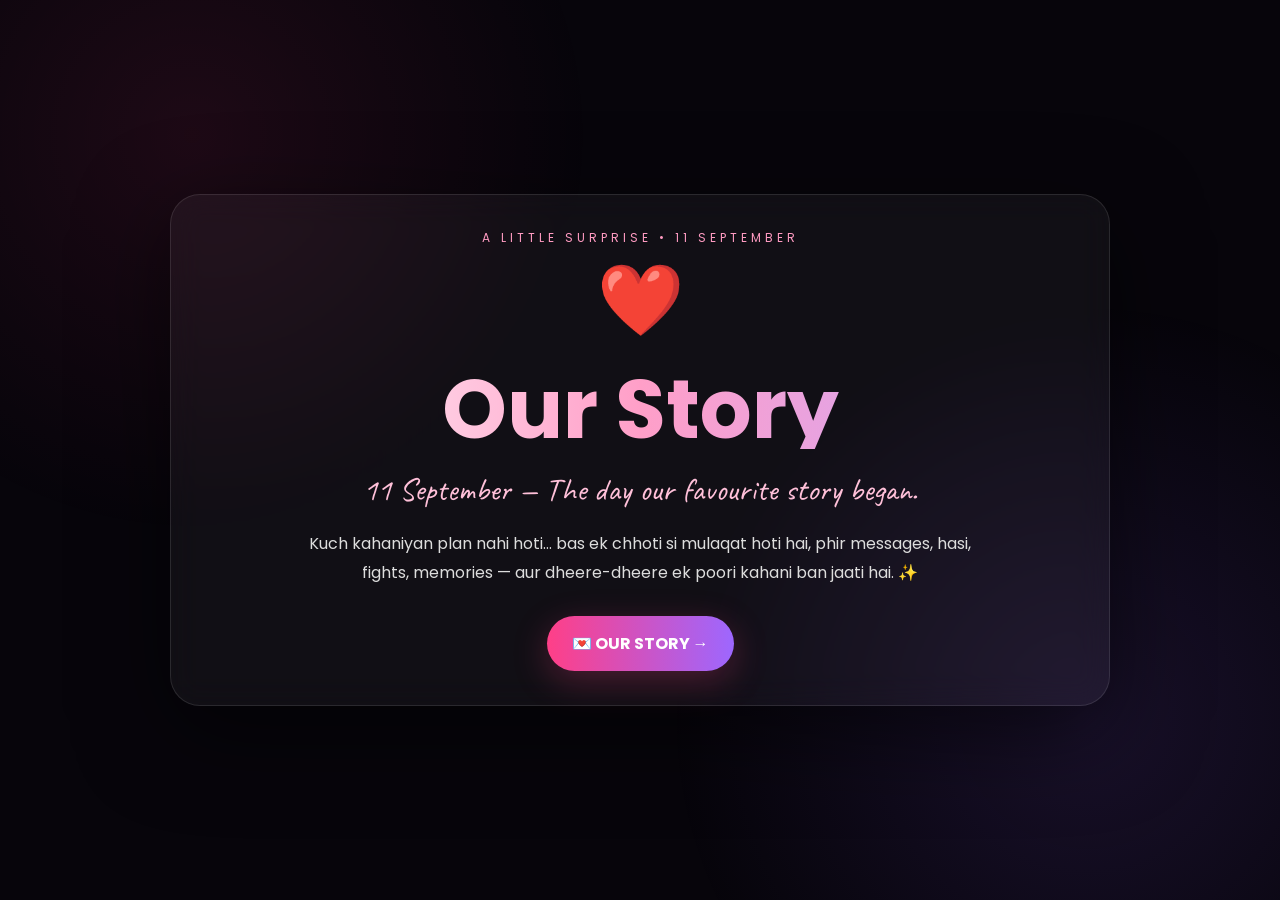
<file: index.html>
<!doctype html><html lang="en"><head><meta charset="utf-8"><meta name="viewport" content="width=device-width,initial-scale=1"><title>11 September • Our Story</title><link rel="stylesheet" href="style.css"></head><body><main class="page"><section class="card fade">
<div class="hero">
<div class="eyebrow">A little surprise • 11 September</div>
<div class="heart float">❤️</div>
<h1 class="title">Our Story</h1>
<div class="date">11 September — The day our favourite story began.</div>
<p class="subtitle">Kuch kahaniyan plan nahi hoti… bas ek chhoti si mulaqat hoti hai, phir messages, hasi, fights, memories — aur dheere-dheere ek poori kahani ban jaati hai. ✨</p>
<a class="btn" href="story.html">💌 OUR STORY →</a>
</div>
</section></main><script src="script.js"></script></body></html>
</file>
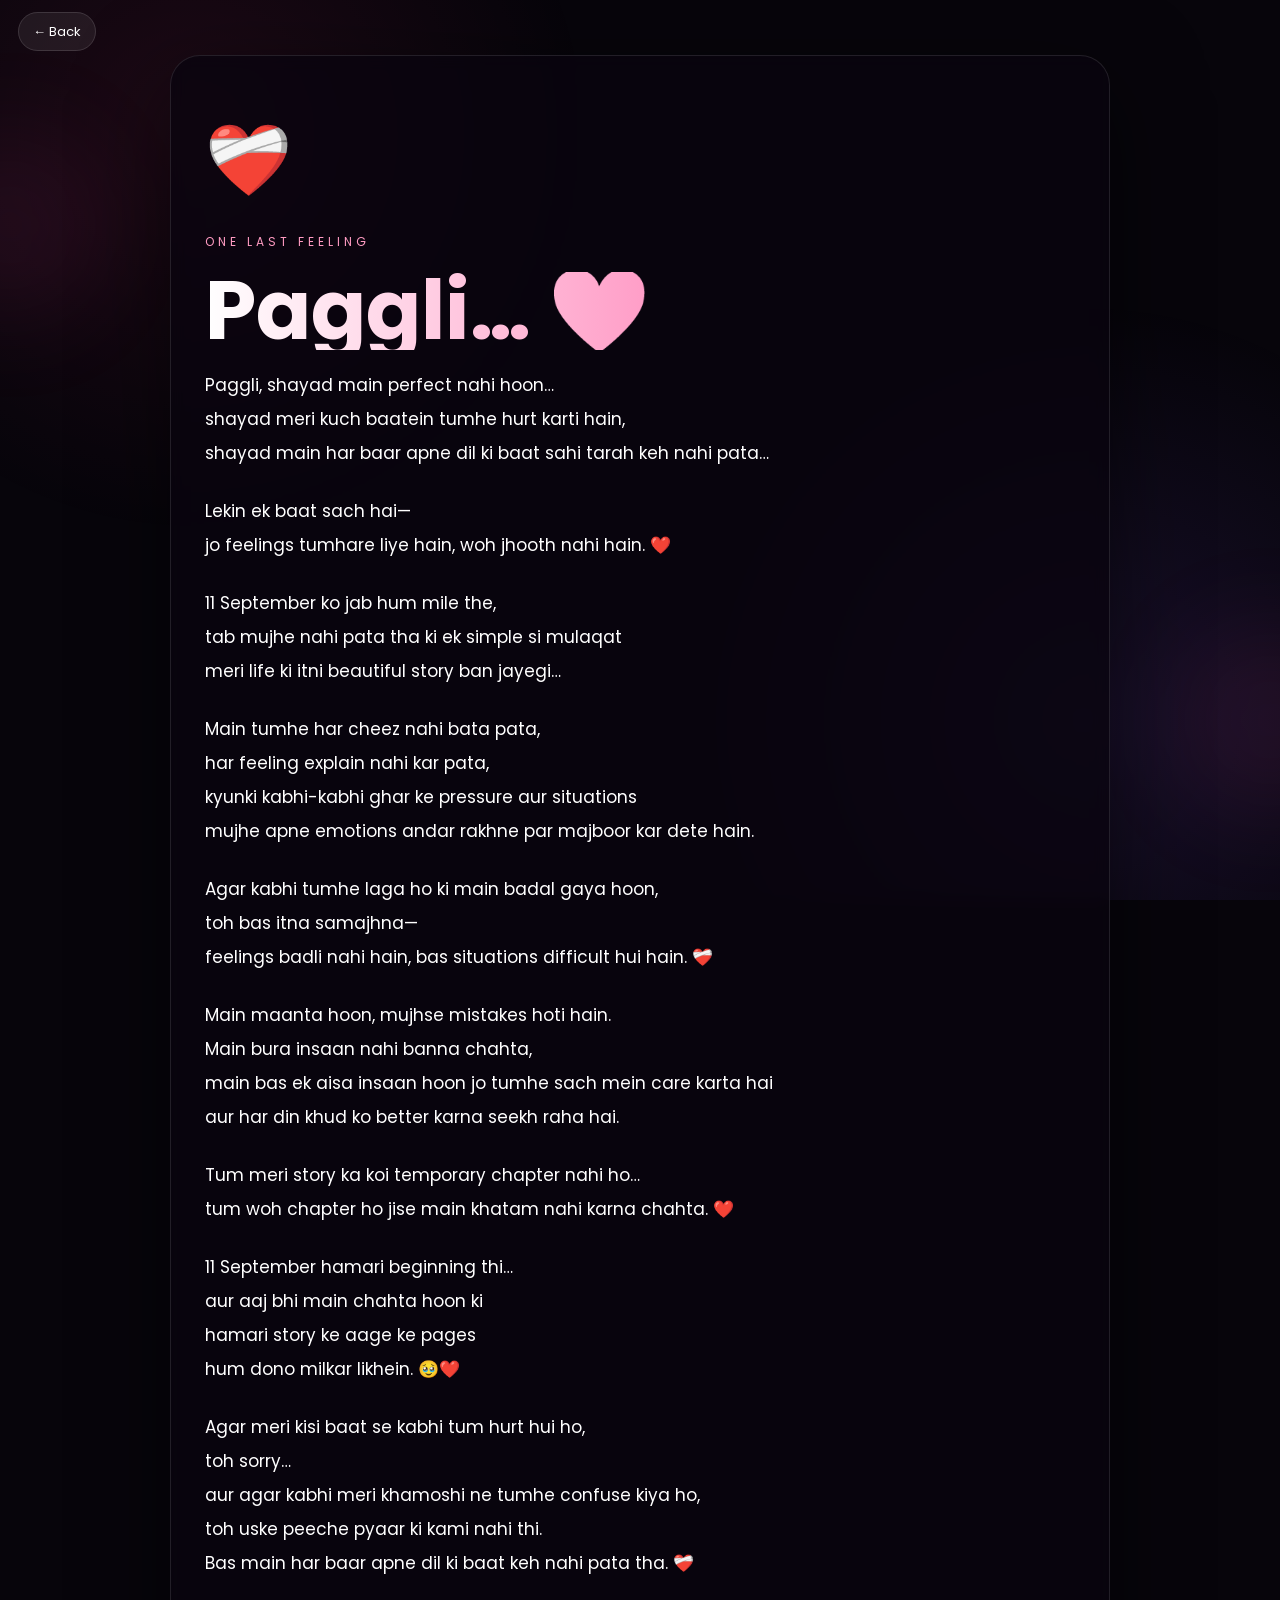
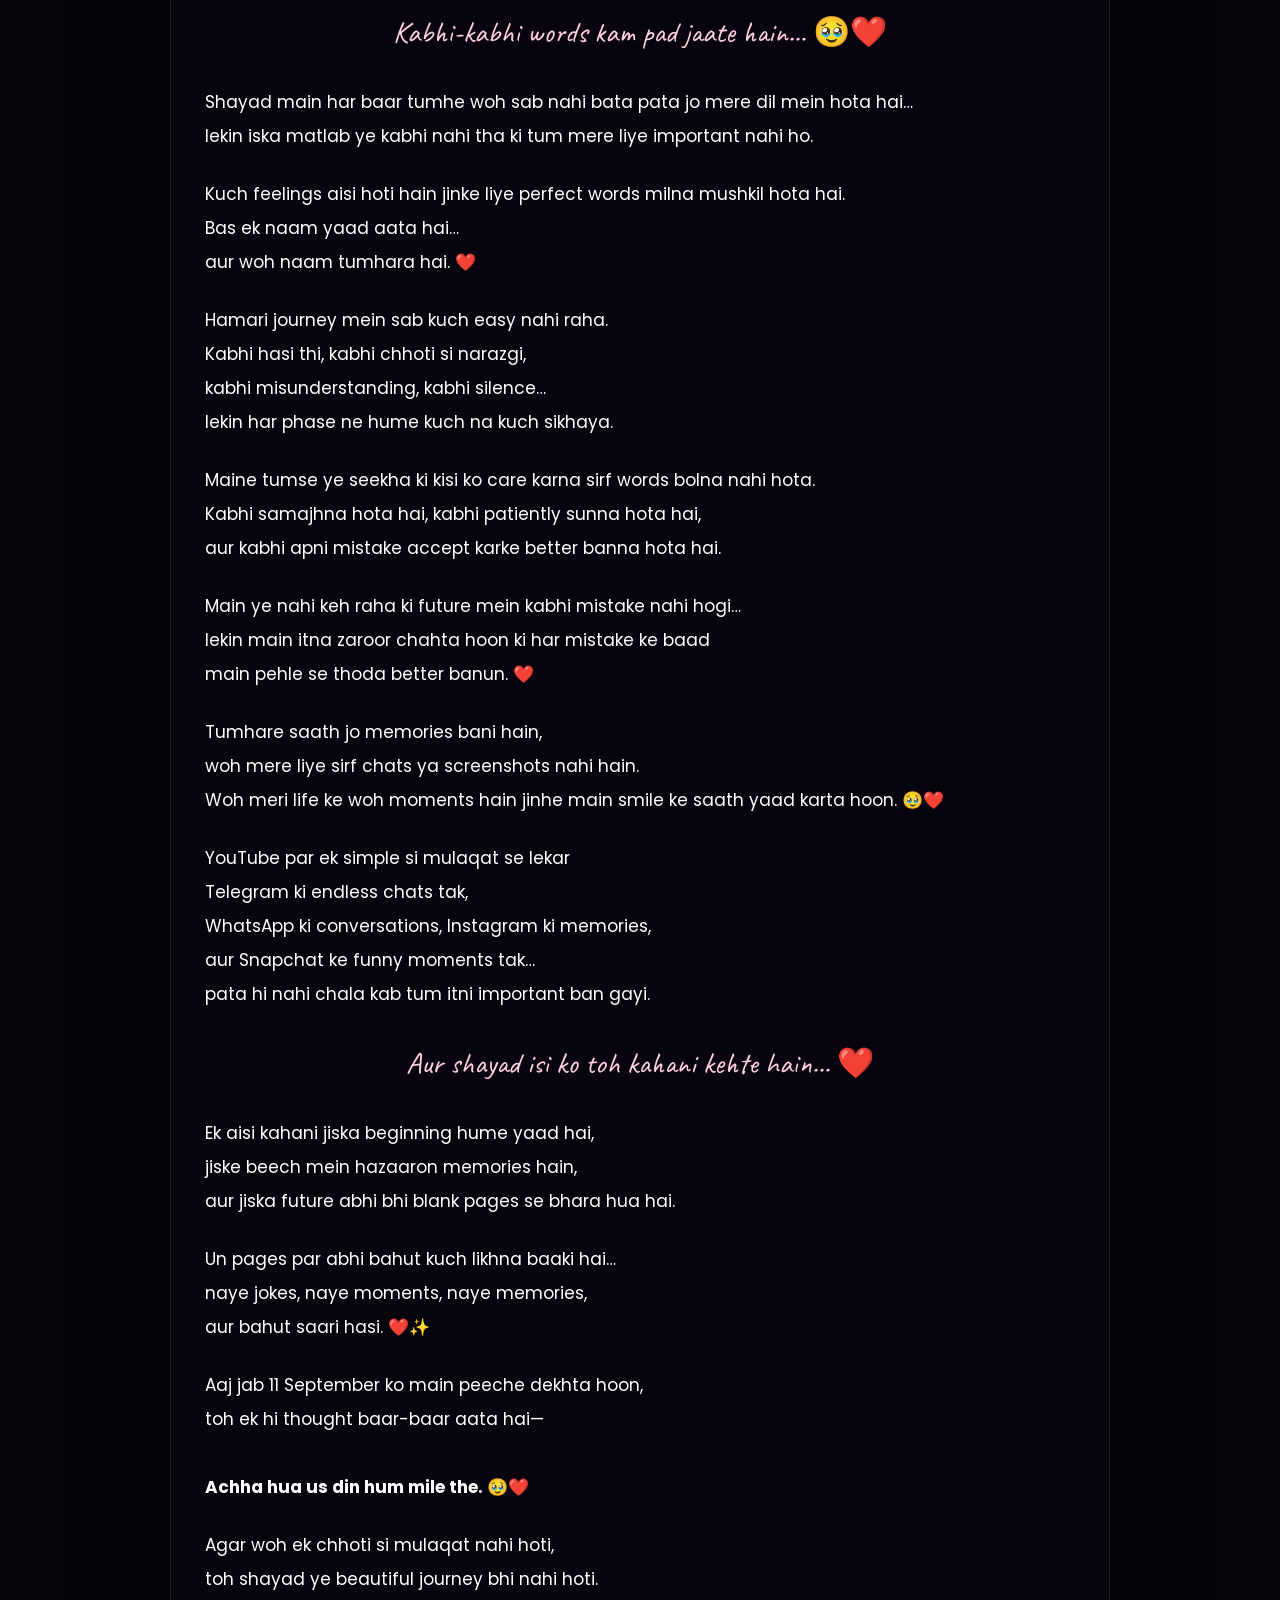
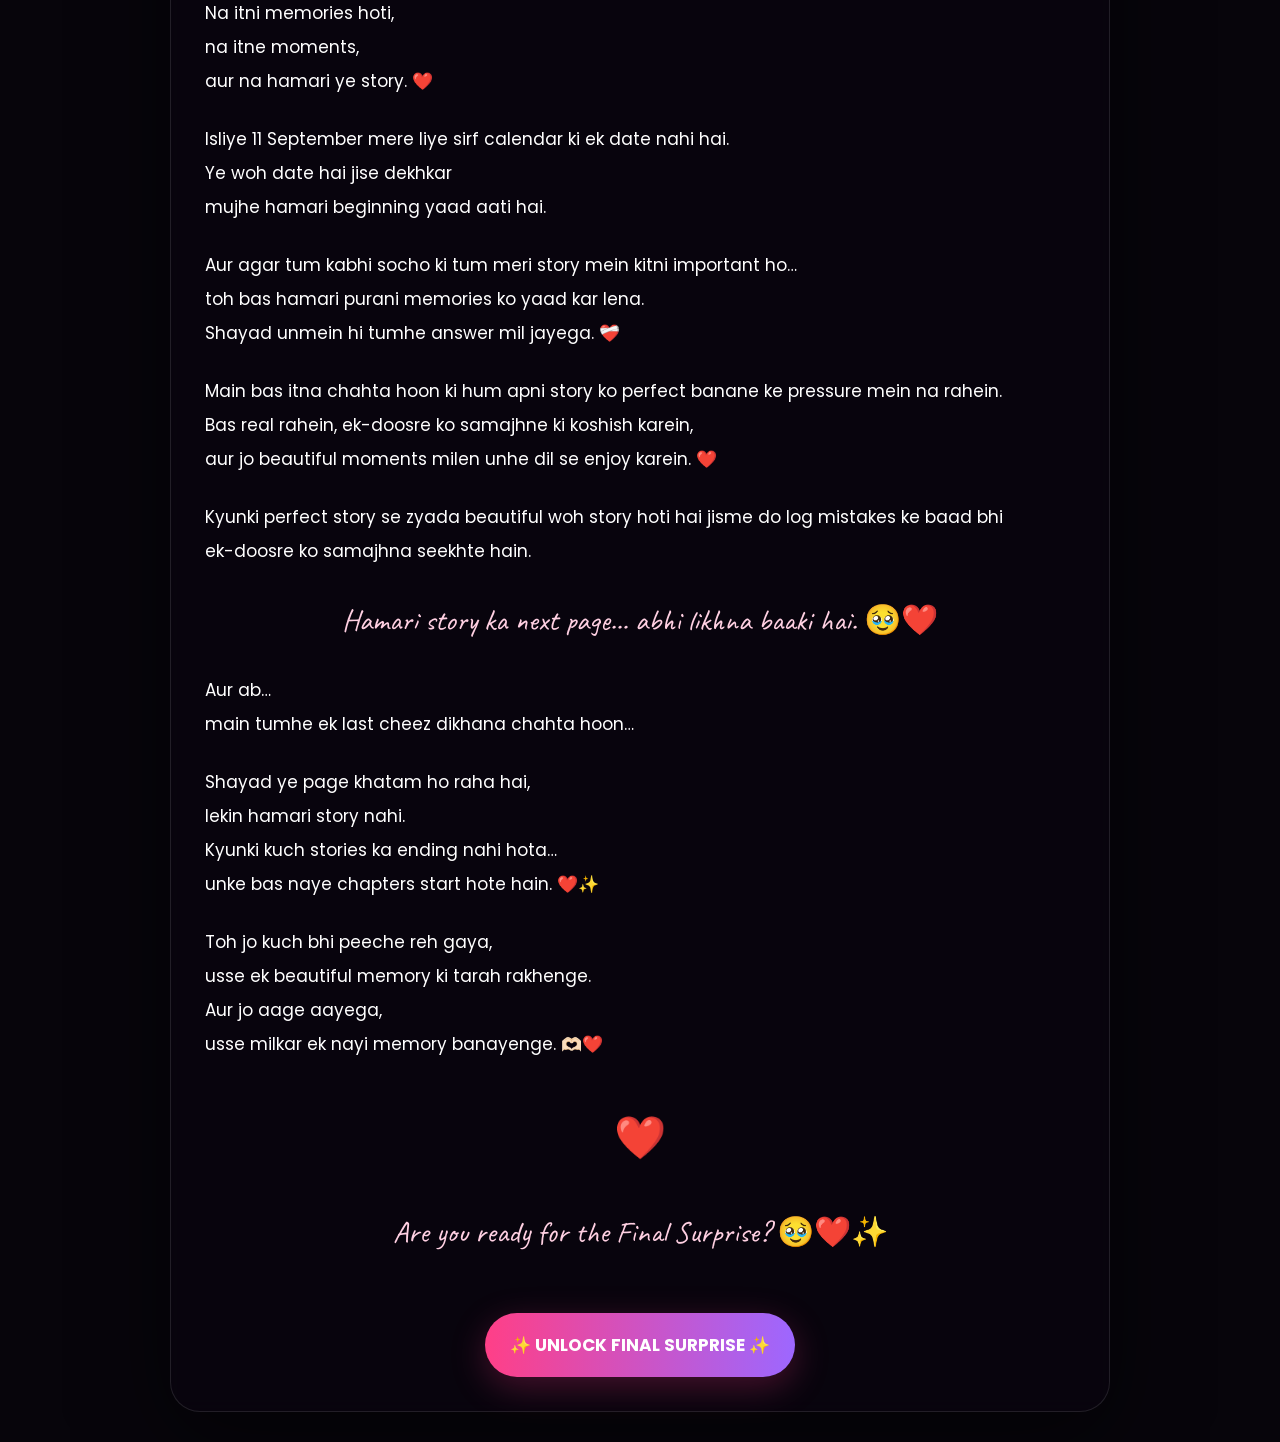
<file: emotional.html>
<!doctype html>
<html lang="en">
<head>
<meta charset="utf-8">
<meta name="viewport" content="width=device-width,initial-scale=1">
<title>One Last Feeling • Our Story</title>

<link rel="stylesheet" href="style.css">

<style>
/* =========================
   EMOTIONAL PAGE
========================= */

body {
    overflow-x: hidden;
    position: relative;
}

/* Love rain background */
.love-rain {
    position: fixed;
    inset: 0;
    overflow: hidden;
    pointer-events: none;
    z-index: 0;
}

.love-drop {
    position: absolute;
    top: -60px;
    color: rgba(255, 150, 190, 0.18);
    font-size: 11px;
    font-weight: 500;
    white-space: nowrap;
    animation: loveFall linear infinite;
    text-shadow: 0 0 8px rgba(255, 80, 150, 0.15);
}

@keyframes loveFall {
    0% {
        transform: translateY(-80px);
        opacity: 0;
    }

    10% {
        opacity: 0.5;
    }

    50% {
        opacity: 0.3;
    }

    90% {
        opacity: 0.5;
    }

    100% {
        transform: translateY(110vh);
        opacity: 0;
    }
}

/* Main content stays above rain */
.emotional-content {
    position: relative;
    z-index: 5;
}

.emotional-card {
    backdrop-filter: blur(8px);
    background: rgba(10, 5, 15, 0.78);
}

.emotional-text {
    line-height: 2;
    font-size: 17px;
    text-align: left;
}

.emotional-text p {
    margin: 0 0 24px;
}

.emotional-highlight {
    font-family: "Caveat", cursive;
    font-size: 30px;
    line-height: 1.5;
    text-align: center;
    color: #ffd0e2;
    margin: 30px 0;
}

.ending {
    text-align: center;
    margin-top: 35px;
}

.ending-heart {
    font-size: 42px;
    animation: heartbeat 1.5s infinite;
}

@keyframes heartbeat {
    0%, 100% {
        transform: scale(1);
    }

    50% {
        transform: scale(1.15);
    }
}

/* Soft floating glow */
.glow-orb {
    position: fixed;
    width: 180px;
    height: 180px;
    border-radius: 50%;
    background: rgba(255, 80, 160, 0.08);
    filter: blur(50px);
    pointer-events: none;
    z-index: 1;
    animation: orbMove 8s ease-in-out infinite alternate;
}

.glow-one {
    top: 15%;
    left: -80px;
}

.glow-two {
    bottom: 10%;
    right: -80px;
    animation-delay: 2s;
}

@keyframes orbMove {
    from {
        transform: translateY(-20px);
    }

    to {
        transform: translateY(30px);
    }
}

@media (max-width: 600px) {
    .emotional-text {
        font-size: 16px;
        line-height: 1.9;
    }

    .emotional-highlight {
        font-size: 27px;
    }

    .love-drop {
        font-size: 9px;
    }
}
</style>
</head>

<body>

<!-- =========================
     BACKGROUND LOVE RAIN
========================= -->

<div class="love-rain">

    <span class="love-drop" style="left:2%; animation-duration:11s; animation-delay:0s;">
        I LOVE YOU RITVI ❤️
    </span>

    <span class="love-drop" style="left:9%; animation-duration:14s; animation-delay:3s;">
        I LOVE YOU RITVI ❤️
    </span>

    <span class="love-drop" style="left:16%; animation-duration:12s; animation-delay:1s;">
        I LOVE YOU RITVI ❤️
    </span>

    <span class="love-drop" style="left:24%; animation-duration:16s; animation-delay:5s;">
        I LOVE YOU RITVI ❤️
    </span>

    <span class="love-drop" style="left:31%; animation-duration:13s; animation-delay:2s;">
        I LOVE YOU RITVI ❤️
    </span>

    <span class="love-drop" style="left:39%; animation-duration:15s; animation-delay:6s;">
        I LOVE YOU RITVI ❤️
    </span>

    <span class="love-drop" style="left:47%; animation-duration:11s; animation-delay:4s;">
        I LOVE YOU RITVI ❤️
    </span>

    <span class="love-drop" style="left:55%; animation-duration:17s; animation-delay:1s;">
        I LOVE YOU RITVI ❤️
    </span>

    <span class="love-drop" style="left:63%; animation-duration:13s; animation-delay:7s;">
        I LOVE YOU RITVI ❤️
    </span>

    <span class="love-drop" style="left:71%; animation-duration:15s; animation-delay:3s;">
        I LOVE YOU RITVI ❤️
    </span>

    <span class="love-drop" style="left:79%; animation-duration:12s; animation-delay:8s;">
        I LOVE YOU RITVI ❤️
    </span>

    <span class="love-drop" style="left:87%; animation-duration:16s; animation-delay:2s;">
        I LOVE YOU RITVI ❤️
    </span>

    <span class="love-drop" style="left:94%; animation-duration:14s; animation-delay:6s;">
        I LOVE YOU RITVI ❤️
    </span>

    <!-- Extra drops -->
    <span class="love-drop" style="left:5%; animation-duration:18s; animation-delay:9s;">
        I LOVE YOU RITVI ❤️
    </span>

    <span class="love-drop" style="left:20%; animation-duration:15s; animation-delay:11s;">
        I LOVE YOU RITVI ❤️
    </span>

    <span class="love-drop" style="left:36%; animation-duration:17s; animation-delay:10s;">
        I LOVE YOU RITVI ❤️
    </span>

    <span class="love-drop" style="left:52%; animation-duration:14s; animation-delay:12s;">
        I LOVE YOU RITVI ❤️
    </span>

    <span class="love-drop" style="left:68%; animation-duration:18s; animation-delay:9s;">
        I LOVE YOU RITVI ❤️
    </span>

    <span class="love-drop" style="left:84%; animation-duration:16s; animation-delay:13s;">
        I LOVE YOU RITVI ❤️
    </span>

</div>

<!-- Soft background glow -->
<div class="glow-orb glow-one"></div>
<div class="glow-orb glow-two"></div>

<a class="back emotional-content" href="shayari.html">← Back</a>

<main class="page emotional-content">

<section class="card fade emotional-card">

    <div class="emotional-text">

        <div class="heart">❤️‍🩹</div>

        <div class="eyebrow">
            One Last Feeling
        </div>

        <h1 class="title">
            Paggli… ❤️
        </h1>

        <p>
            Paggli, shayad main perfect nahi hoon…
            <br>
            shayad meri kuch baatein tumhe hurt karti hain,
            <br>
            shayad main har baar apne dil ki baat sahi tarah keh nahi pata…
        </p>

        <p>
            Lekin ek baat sach hai—
            <br>
            jo feelings tumhare liye hain, woh jhooth nahi hain. ❤️
        </p>

        <p>
            11 September ko jab hum mile the,
            <br>
            tab mujhe nahi pata tha ki ek simple si mulaqat
            <br>
            meri life ki itni beautiful story ban jayegi…
        </p>

        <p>
            Main tumhe har cheez nahi bata pata,
            <br>
            har feeling explain nahi kar pata,
            <br>
            kyunki kabhi-kabhi ghar ke pressure aur situations
            <br>
            mujhe apne emotions andar rakhne par majboor kar dete hain.
        </p>

        <p>
            Agar kabhi tumhe laga ho ki main badal gaya hoon,
            <br>
            toh bas itna samajhna—
            <br>
            feelings badli nahi hain, bas situations difficult hui hain. ❤️‍🩹
        </p>

        <p>
            Main maanta hoon, mujhse mistakes hoti hain.
            <br>
            Main bura insaan nahi banna chahta,
            <br>
            main bas ek aisa insaan hoon jo tumhe sach mein care karta hai
            <br>
            aur har din khud ko better karna seekh raha hai.
        </p>

        <p>
            Tum meri story ka koi temporary chapter nahi ho…
            <br>
            tum woh chapter ho jise main khatam nahi karna chahta. ❤️
        </p>

        <p>
            11 September hamari beginning thi…
            <br>
            aur aaj bhi main chahta hoon ki
            <br>
            hamari story ke aage ke pages
            <br>
            hum dono milkar likhein. 🥹❤️
        </p>

        <p>
            Agar meri kisi baat se kabhi tum hurt hui ho,
            <br>
            toh sorry…
            <br>
            aur agar kabhi meri khamoshi ne tumhe confuse kiya ho,
            <br>
            toh uske peeche pyaar ki kami nahi thi.
            <br>
            Bas main har baar apne dil ki baat keh nahi pata tha. ❤️‍🩹
        </p>

        <!-- Extra emotional continuation -->

        <div class="emotional-highlight">
            Kabhi-kabhi words kam pad jaate hain… 🥹❤️
        </div>

        <p>
            Shayad main har baar tumhe woh sab nahi bata pata
            jo mere dil mein hota hai…
            <br>
            lekin iska matlab ye kabhi nahi tha
            ki tum mere liye important nahi ho.
        </p>

        <p>
            Kuch feelings aisi hoti hain
            jinke liye perfect words milna mushkil hota hai.
            <br>
            Bas ek naam yaad aata hai…
            <br>
            aur woh naam tumhara hai. ❤️
        </p>

        <p>
            Hamari journey mein sab kuch easy nahi raha.
            <br>
            Kabhi hasi thi,
            kabhi chhoti si narazgi,
            <br>
            kabhi misunderstanding,
            kabhi silence…
            <br>
            lekin har phase ne hume kuch na kuch sikhaya.
        </p>

        <p>
            Maine tumse ye seekha
            ki kisi ko care karna sirf words bolna nahi hota.
            <br>
            Kabhi samajhna hota hai,
            kabhi patiently sunna hota hai,
            <br>
            aur kabhi apni mistake accept karke better banna hota hai.
        </p>

        <p>
            Main ye nahi keh raha ki future mein kabhi mistake nahi hogi…
            <br>
            lekin main itna zaroor chahta hoon
            ki har mistake ke baad
            <br>
            main pehle se thoda better banun. ❤️
        </p>

        <p>
            Tumhare saath jo memories bani hain,
            <br>
            woh mere liye sirf chats ya screenshots nahi hain.
            <br>
            Woh meri life ke woh moments hain
            jinhe main smile ke saath yaad karta hoon. 🥹❤️
        </p>

        <p>
            YouTube par ek simple si mulaqat se lekar
            <br>
            Telegram ki endless chats tak,
            <br>
            WhatsApp ki conversations,
            Instagram ki memories,
            <br>
            aur Snapchat ke funny moments tak…
            <br>
            pata hi nahi chala kab tum itni important ban gayi.
        </p>

        <div class="emotional-highlight">
            Aur shayad isi ko toh kahani kehte hain… ❤️
        </div>

        <p>
            Ek aisi kahani jiska beginning hume yaad hai,
            <br>
            jiske beech mein hazaaron memories hain,
            <br>
            aur jiska future abhi bhi blank pages se bhara hua hai.
        </p>

        <p>
            Un pages par abhi bahut kuch likhna baaki hai…
            <br>
            naye jokes,
            naye moments,
            naye memories,
            <br>
            aur bahut saari hasi. ❤️✨
        </p>

        <p>
            Aaj jab 11 September ko main peeche dekhta hoon,
            <br>
            toh ek hi thought baar-baar aata hai—
            <br><br>
            <strong>
                Achha hua us din hum mile the. 🥹❤️
            </strong>
        </p>

        <p>
            Agar woh ek chhoti si mulaqat nahi hoti,
            <br>
            toh shayad ye beautiful journey bhi nahi hoti.
            <br>
            Na itni memories hoti,
            <br>
            na itne moments,
            <br>
            aur na hamari ye story. ❤️
        </p>

        <p>
            Isliye 11 September mere liye sirf calendar ki ek date nahi hai.
            <br>
            Ye woh date hai jise dekhkar
            <br>
            mujhe hamari beginning yaad aati hai.
        </p>

        <p>
            Aur agar tum kabhi socho
            ki tum meri story mein kitni important ho…
            <br>
            toh bas hamari purani memories ko yaad kar lena.
            <br>
            Shayad unmein hi tumhe answer mil jayega. ❤️‍🩹
        </p>

        <p>
            Main bas itna chahta hoon
            ki hum apni story ko perfect banane ke pressure mein na rahein.
            <br>
            Bas real rahein,
            ek-doosre ko samajhne ki koshish karein,
            <br>
            aur jo beautiful moments milen
            unhe dil se enjoy karein. ❤️
        </p>

        <p>
            Kyunki perfect story se zyada beautiful
            woh story hoti hai
            jisme do log mistakes ke baad bhi
            <br>
            ek-doosre ko samajhna seekhte hain.
        </p>

        <div class="emotional-highlight">
            Hamari story ka next page… abhi likhna baaki hai. 🥹❤️
        </div>

        <p>
            Aur ab…
            <br>
            main tumhe ek last cheez dikhana chahta hoon…
        </p>

        <p>
            Shayad ye page khatam ho raha hai,
            <br>
            lekin hamari story nahi.
            <br>
            Kyunki kuch stories ka ending nahi hota…
            <br>
            unke bas naye chapters start hote hain. ❤️✨
        </p>

        <p>
            Toh jo kuch bhi peeche reh gaya,
            <br>
            usse ek beautiful memory ki tarah rakhenge.
            <br>
            Aur jo aage aayega,
            <br>
            usse milkar ek nayi memory banayenge. 🫶🏻❤️
        </p>

        <div class="ending">

            <div class="ending-heart">
                ❤️
            </div>

            <div class="emotional-highlight">
                Are you ready for the Final Surprise? 🥹❤️✨
            </div>

            <a class="btn" href="final.html">
                ✨ UNLOCK FINAL SURPRISE ✨
            </a>

        </div>

    </div>

</section>

</main>

<script src="script.js"></script>

</body>
  </html>
</file>
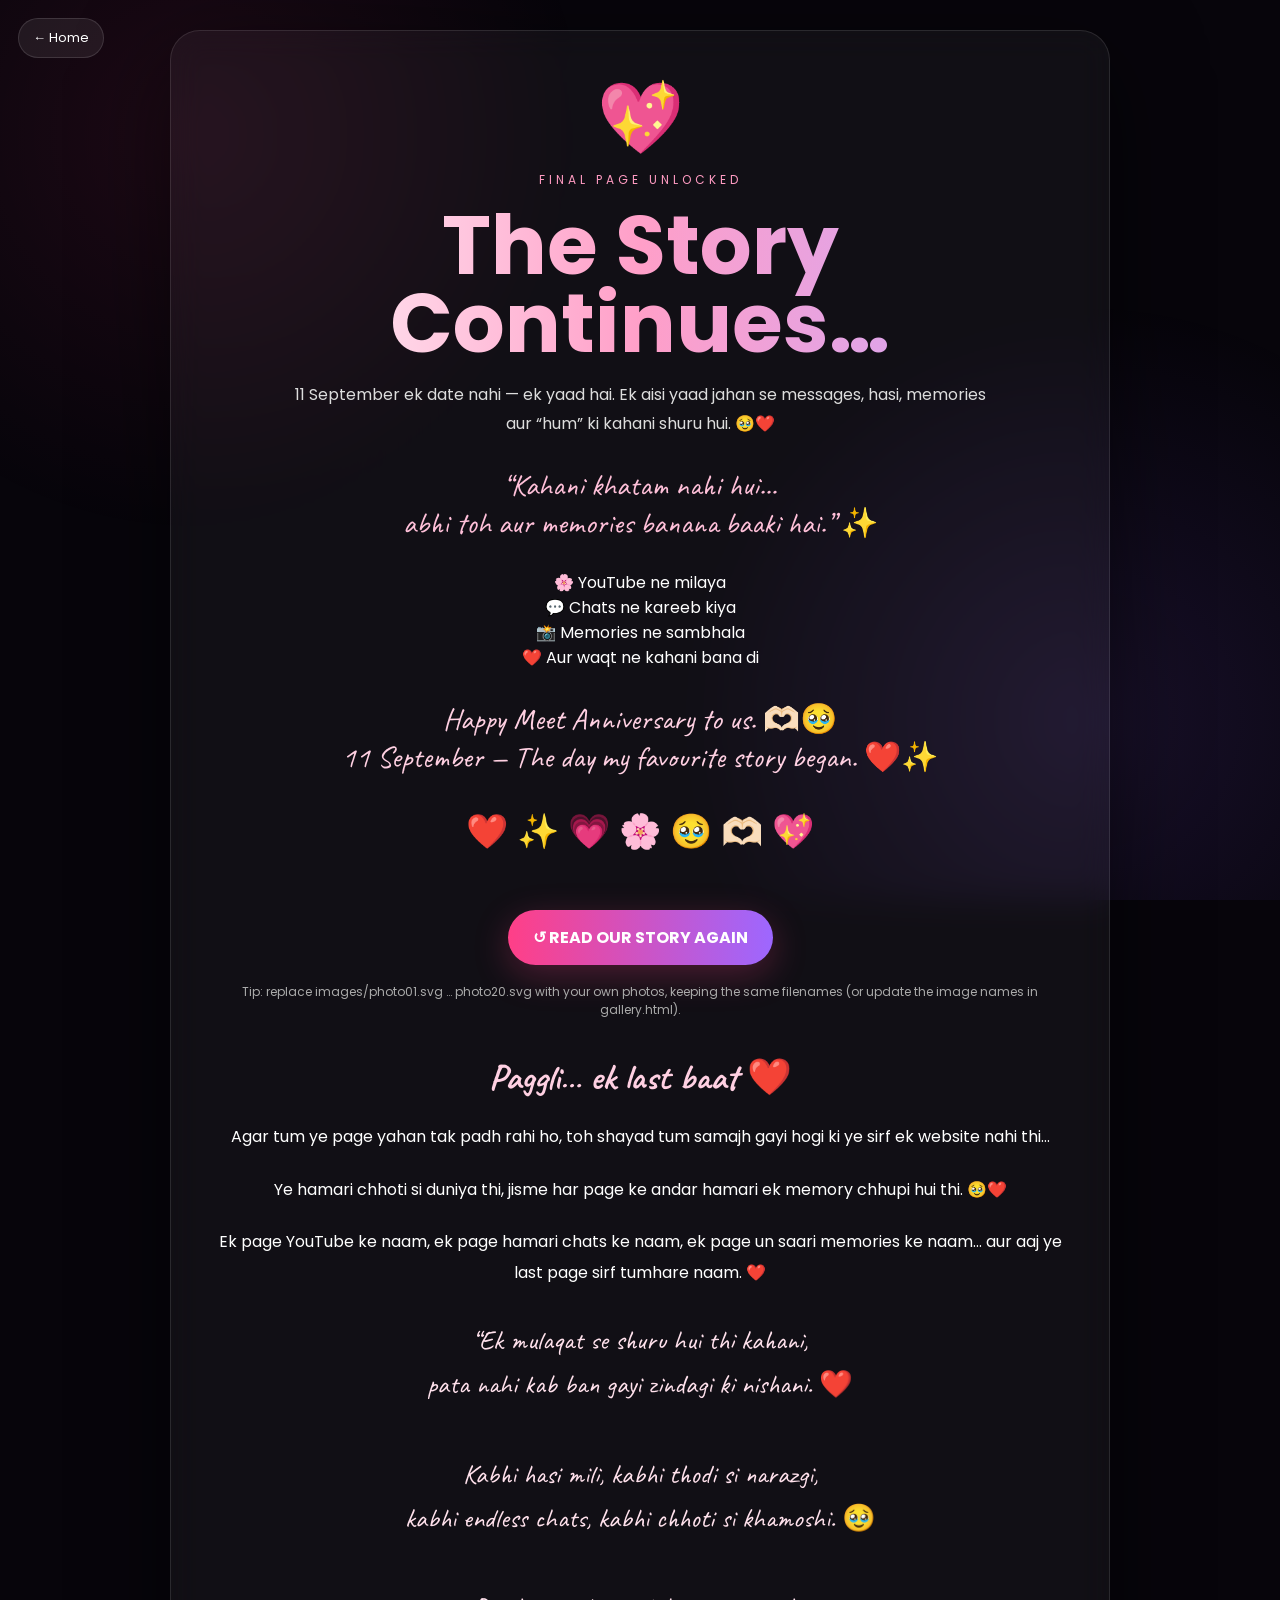
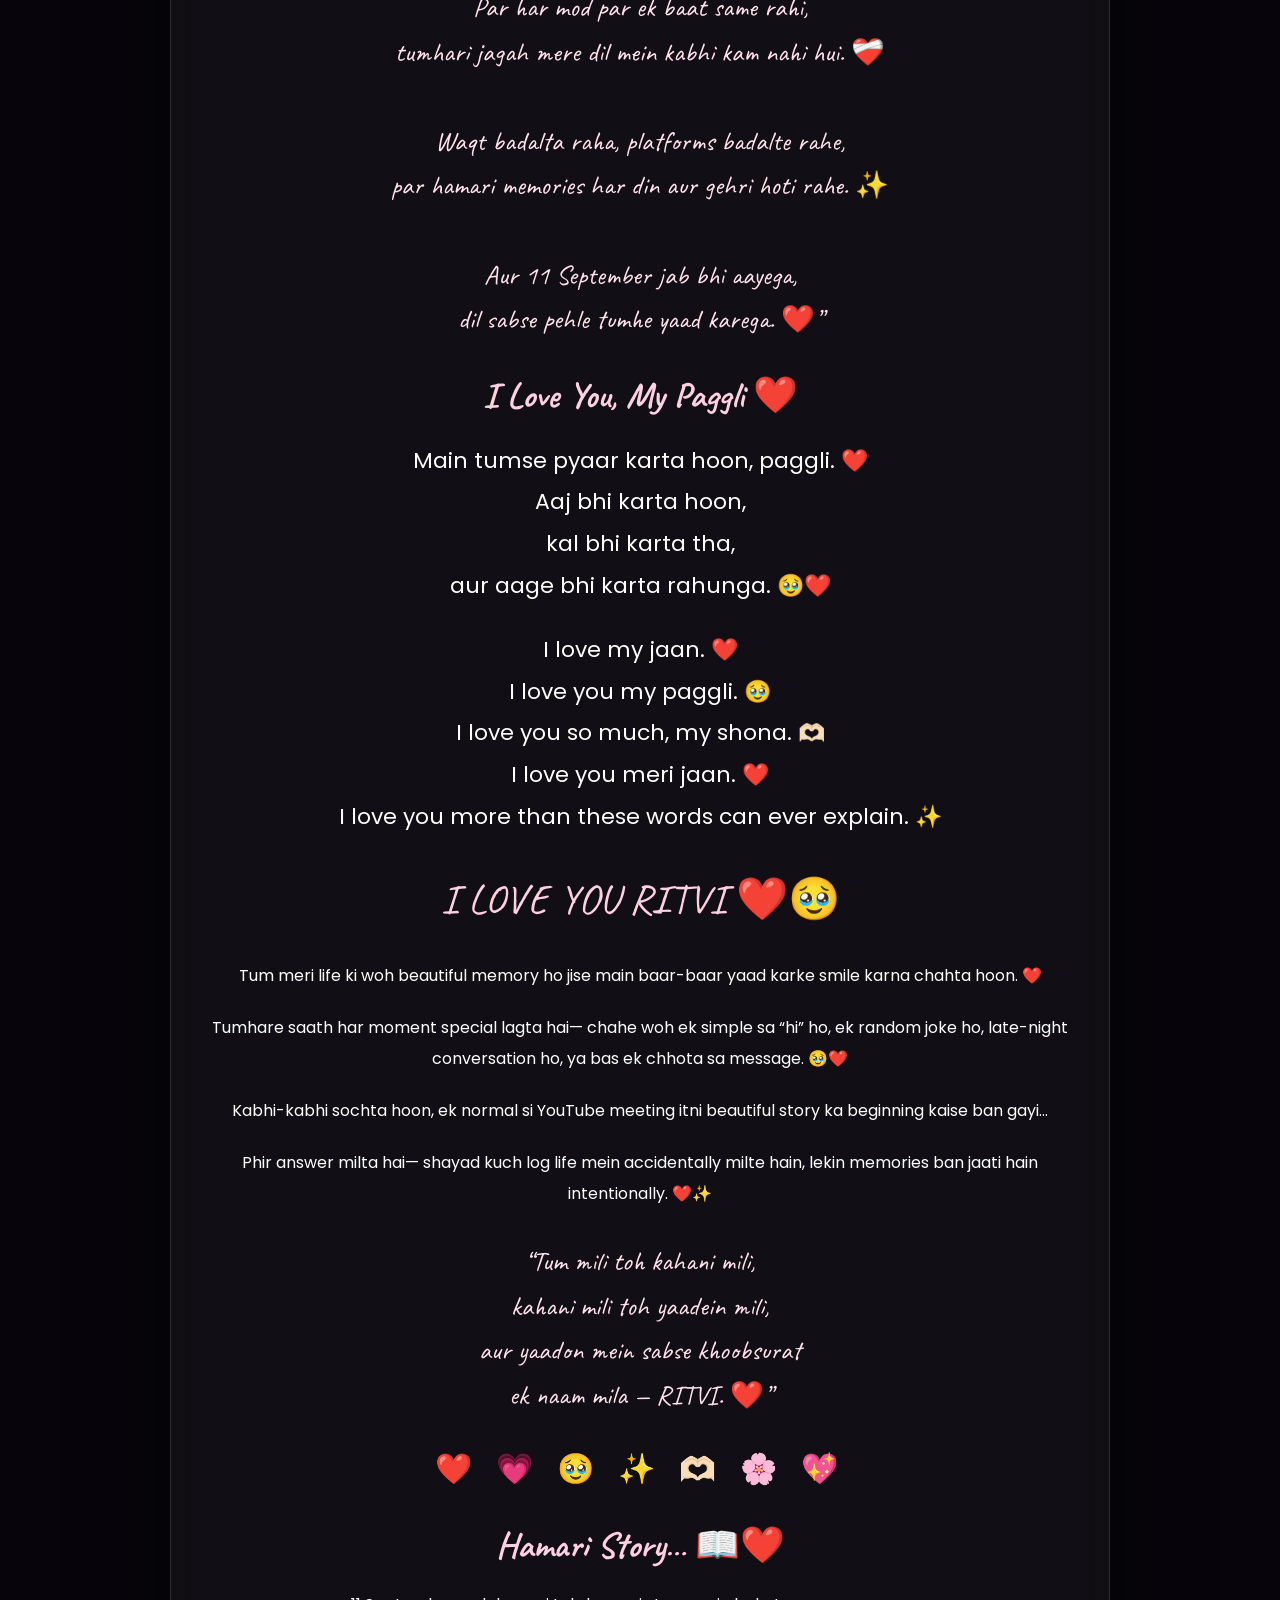
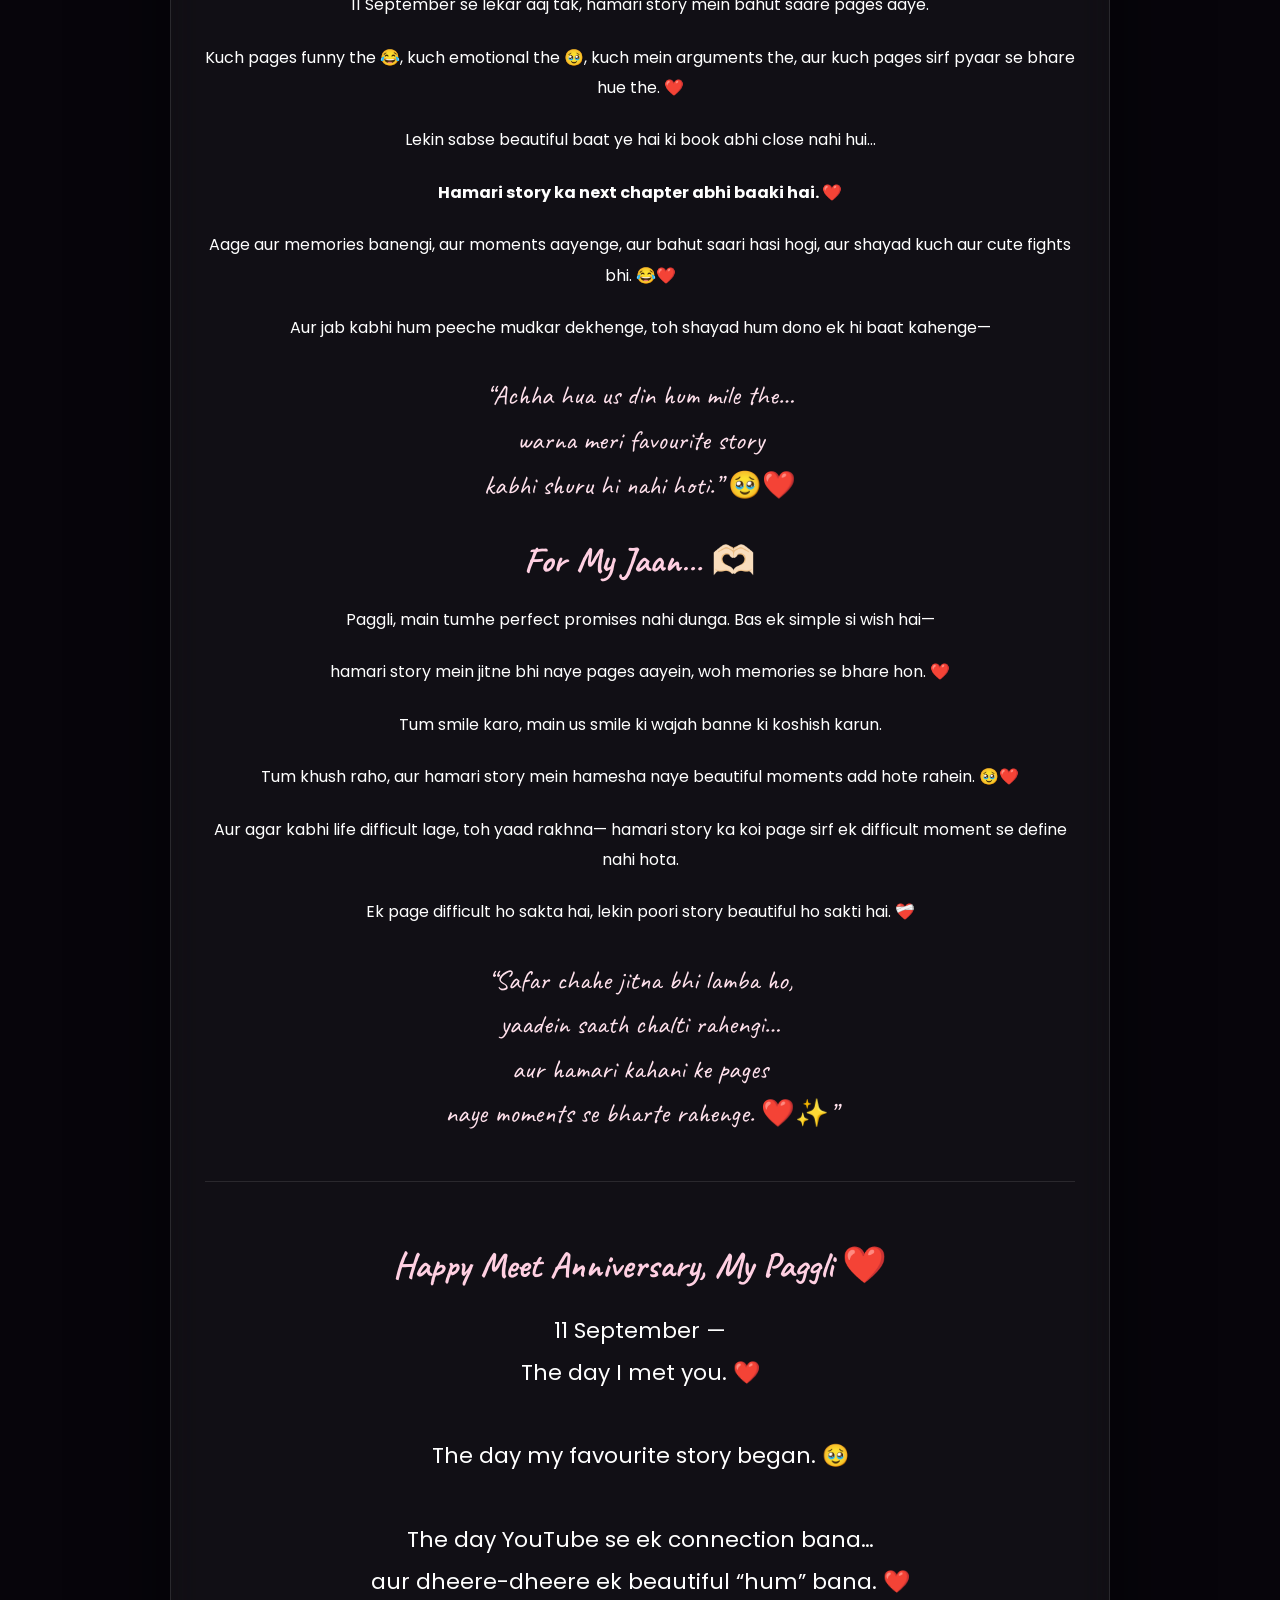
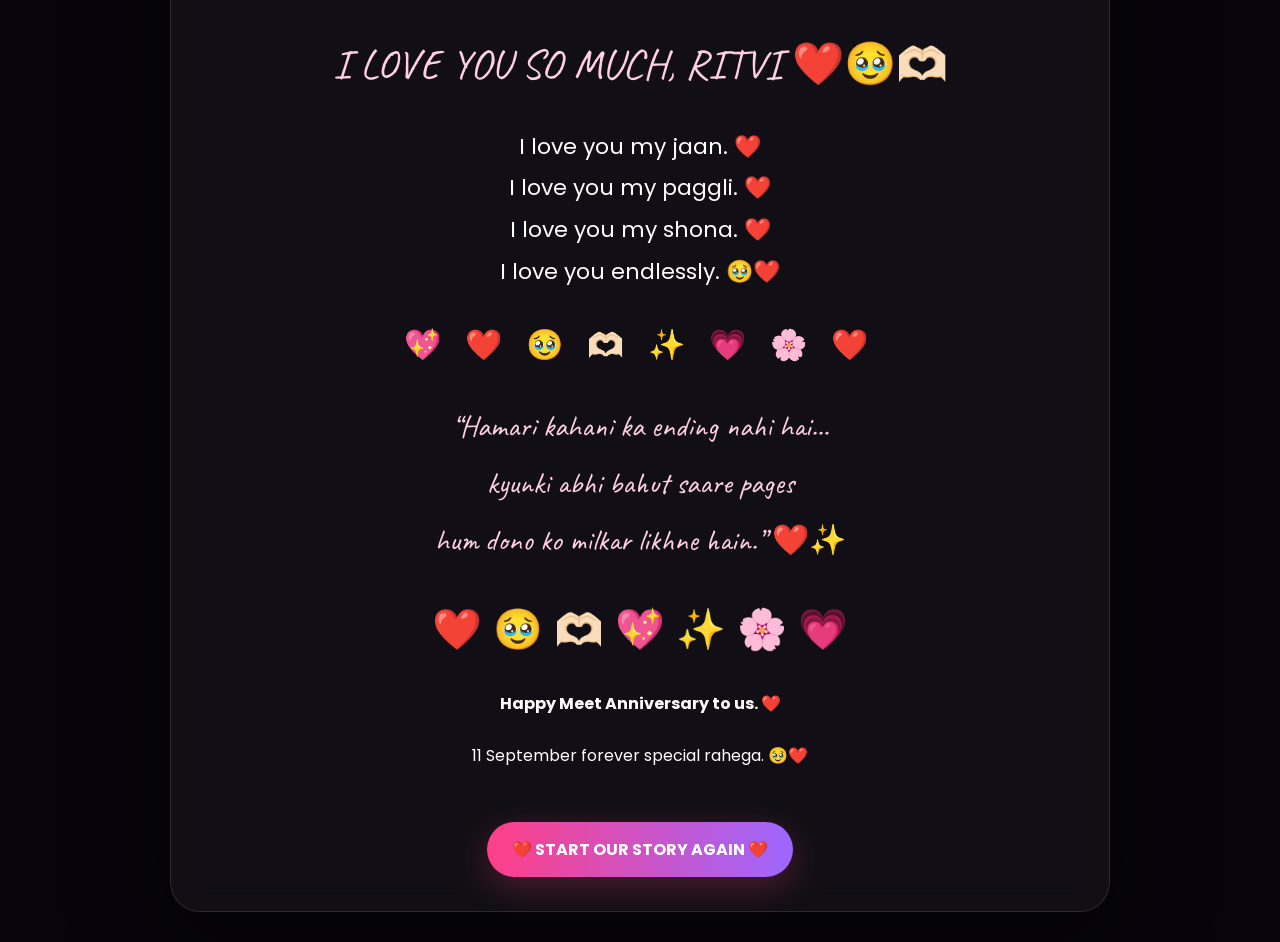
<file: final.html>
<!doctype html>
<html lang="en">
<head>
<meta charset="utf-8">
<meta name="viewport" content="width=device-width,initial-scale=1">

<title>Final Surprise • Our Story</title>

<link rel="stylesheet" href="style.css">

<style>
/* =========================
   FINAL SURPRISE EXTRA
========================= */

body {
    overflow-x: hidden;
}

.final-extra {
    margin-top: 35px;
    text-align: center;
}

.final-extra p {
    line-height: 1.9;
    margin: 22px 0;
}

.love-title {
    font-family: Caveat, cursive;
    font-size: 36px;
    color: #ffd0e2;
    margin: 30px 0 15px;
    animation: softGlow 2s ease-in-out infinite alternate;
}

.love-shayari {
    font-family: Caveat, cursive;
    font-size: 27px;
    line-height: 1.65;
    color: #ffe1ec;
    margin: 30px 0;
}

.love-message {
    font-size: 22px;
    line-height: 1.8;
    margin: 30px 0;
}

.big-love {
    font-family: Caveat, cursive;
    font-size: 42px;
    color: #ffd0e2;
    margin: 35px 0;
    animation: heartPulse 1.8s infinite;
}

.love-line {
    opacity: 0;
    animation: appearLine 1s ease forwards;
}

.love-line:nth-child(1) { animation-delay: .2s; }
.love-line:nth-child(2) { animation-delay: .7s; }
.love-line:nth-child(3) { animation-delay: 1.2s; }
.love-line:nth-child(4) { animation-delay: 1.7s; }
.love-line:nth-child(5) { animation-delay: 2.2s; }

@keyframes softGlow {
    from {
        text-shadow: 0 0 5px rgba(255,100,160,.2);
    }
    to {
        text-shadow: 0 0 20px rgba(255,100,160,.7);
    }
}

@keyframes heartPulse {
    0%,100% {
        transform: scale(1);
    }
    50% {
        transform: scale(1.08);
    }
}

@keyframes appearLine {
    from {
        opacity: 0;
        transform: translateY(12px);
    }
    to {
        opacity: 1;
        transform: translateY(0);
    }
}

/* Floating hearts */
.final-hearts {
    font-size: 30px;
    margin: 30px 0;
    letter-spacing: 8px;
    animation: floatHearts 3s ease-in-out infinite;
}

@keyframes floatHearts {
    0%,100% {
        transform: translateY(0);
    }
    50% {
        transform: translateY(-8px);
    }
}

.final-ending {
    margin-top: 45px;
    padding-top: 30px;
    border-top: 1px solid rgba(255,255,255,.1);
}

@media (max-width:600px) {
    .love-title {
        font-size: 32px;
    }

    .love-shayari {
        font-size: 24px;
    }

    .love-message {
        font-size: 19px;
    }

    .big-love {
        font-size: 36px;
    }
}
</style>

</head>

<body>

<a class="back" href="index.html">← Home</a>

<main class="page">

<section class="card fade">

<div class="final">

<div class="heart">💖</div>

<div class="eyebrow">Final page unlocked</div>

<h1 class="title">The Story Continues…</h1>

<p class="subtitle">
11 September ek date nahi — ek yaad hai.
Ek aisi yaad jahan se messages, hasi, memories aur “hum” ki kahani shuru hui. 🥹❤️
</p>

<div class="quote">
“Kahani khatam nahi hui…<br>
abhi toh aur memories banana baaki hai.” ✨
</div>

<p>
🌸 YouTube ne milaya<br>
💬 Chats ne kareeb kiya<br>
📸 Memories ne sambhala<br>
❤️ Aur waqt ne kahani bana di
</p>

<p style="font-family:Caveat;font-size:30px;color:#ffd0e2">
Happy Meet Anniversary to us. 🫶🏻🥹<br>
11 September — The day my favourite story began. ❤️✨
</p>

<div style="font-size:34px;margin:25px">
❤️ ✨ 💗 🌸 🥹 🫶🏻 💖
</div>

<a class="btn" href="index.html">
↺ READ OUR STORY AGAIN
</a>

<div class="tiny">
Tip: replace images/photo01.svg … photo20.svg with your own photos,
keeping the same filenames (or update the image names in gallery.html).
</div>


<!-- =================================
     EXTRA FINAL SURPRISE STARTS HERE
================================= -->

<div class="final-extra">

<h2 class="love-title">
Paggli… ek last baat ❤️
</h2>

<p class="love-line">
Agar tum ye page yahan tak padh rahi ho,
toh shayad tum samajh gayi hogi
ki ye sirf ek website nahi thi…
</p>

<p class="love-line">
Ye hamari chhoti si duniya thi,
jisme har page ke andar
hamari ek memory chhupi hui thi. 🥹❤️
</p>

<p class="love-line">
Ek page YouTube ke naam,
ek page hamari chats ke naam,
ek page un saari memories ke naam…
aur aaj ye last page
sirf tumhare naam. ❤️
</p>

<div class="love-shayari">

“Ek mulaqat se shuru hui thi kahani,<br>
pata nahi kab ban gayi zindagi ki nishani. ❤️<br><br>

Kabhi hasi mili, kabhi thodi si narazgi,<br>
kabhi endless chats, kabhi chhoti si khamoshi. 🥹<br><br>

Par har mod par ek baat same rahi,<br>
tumhari jagah mere dil mein kabhi kam nahi hui. ❤️‍🩹<br><br>

Waqt badalta raha, platforms badalte rahe,<br>
par hamari memories har din aur gehri hoti rahe. ✨<br><br>

Aur 11 September jab bhi aayega,<br>
dil sabse pehle tumhe yaad karega. ❤️”

</div>

<h2 class="love-title">
I Love You, My Paggli ❤️
</h2>

<p class="love-message">

Main tumse pyaar karta hoon, paggli. ❤️<br>
Aaj bhi karta hoon,<br>
kal bhi karta tha,<br>
aur aage bhi karta rahunga. 🥹❤️

</p>

<p class="love-message">

I love my jaan. ❤️<br>
I love you my paggli. 🥹<br>
I love you so much, my shona. 🫶🏻<br>
I love you meri jaan. ❤️<br>
I love you more than these words can ever explain. ✨

</p>

<div class="big-love">
I LOVE YOU RITVI ❤️🥹
</div>

<p>
Tum meri life ki woh beautiful memory ho
jise main baar-baar yaad karke smile karna chahta hoon. ❤️
</p>

<p>
Tumhare saath har moment special lagta hai—
chahe woh ek simple sa “hi” ho,
ek random joke ho,
late-night conversation ho,
ya bas ek chhota sa message. 🥹❤️
</p>

<p>
Kabhi-kabhi sochta hoon,
ek normal si YouTube meeting
itni beautiful story ka beginning kaise ban gayi…
</p>

<p>
Phir answer milta hai—
shayad kuch log life mein accidentally milte hain,
lekin memories ban jaati hain intentionally. ❤️✨
</p>

<div class="love-shayari">

“Tum mili toh kahani mili,<br>
kahani mili toh yaadein mili,<br>
aur yaadon mein sabse khoobsurat<br>
ek naam mila — RITVI. ❤️”

</div>

<div class="final-hearts">
❤️ 💗 🥹 ✨ 🫶🏻 🌸 💖
</div>

<h2 class="love-title">
Hamari Story… 📖❤️
</h2>

<p>
11 September se lekar aaj tak,
hamari story mein bahut saare pages aaye.
</p>

<p>
Kuch pages funny the 😂,
kuch emotional the 🥹,
kuch mein arguments the,
aur kuch pages sirf pyaar se bhare hue the. ❤️
</p>

<p>
Lekin sabse beautiful baat ye hai
ki book abhi close nahi hui…
</p>

<p>
<strong>
Hamari story ka next chapter abhi baaki hai. ❤️
</strong>
</p>

<p>
Aage aur memories banengi,
aur moments aayenge,
aur bahut saari hasi hogi,
aur shayad kuch aur cute fights bhi. 😂❤️
</p>

<p>
Aur jab kabhi hum peeche mudkar dekhenge,
toh shayad hum dono ek hi baat kahenge—
</p>

<div class="love-shayari">

“Achha hua us din hum mile the…<br>
warna meri favourite story<br>
kabhi shuru hi nahi hoti.” 🥹❤️

</div>

<h2 class="love-title">
For My Jaan… 🫶🏻
</h2>

<p>
Paggli, main tumhe perfect promises nahi dunga.
Bas ek simple si wish hai—
</p>

<p>
hamari story mein jitne bhi naye pages aayein,
woh memories se bhare hon. ❤️
</p>

<p>
Tum smile karo,
main us smile ki wajah banne ki koshish karun.
</p>

<p>
Tum khush raho,
aur hamari story mein
hamesha naye beautiful moments add hote rahein. 🥹❤️
</p>

<p>
Aur agar kabhi life difficult lage,
toh yaad rakhna—
hamari story ka koi page
sirf ek difficult moment se define nahi hota.
</p>

<p>
Ek page difficult ho sakta hai,
lekin poori story beautiful ho sakti hai. ❤️‍🩹
</p>

<div class="love-shayari">

“Safar chahe jitna bhi lamba ho,<br>
yaadein saath chalti rahengi…<br>
aur hamari kahani ke pages<br>
naye moments se bharte rahenge. ❤️✨”

</div>

<div class="final-ending">

<h2 class="love-title">
Happy Meet Anniversary, My Paggli ❤️
</h2>

<p class="love-message">

11 September —<br>
The day I met you. ❤️<br><br>

The day my favourite story began. 🥹<br><br>

The day YouTube se ek connection bana…<br>
aur dheere-dheere ek beautiful “hum” bana. ❤️

</p>

<div class="big-love">
I LOVE YOU SO MUCH, RITVI ❤️🥹🫶🏻
</div>

<p class="love-message">

I love you my jaan. ❤️<br>
I love you my paggli. ❤️<br>
I love you my shona. ❤️<br>
I love you endlessly. 🥹❤️

</p>

<div class="final-hearts">
💖 ❤️ 🥹 🫶🏻 ✨ 💗 🌸 ❤️
</div>

<p style="font-family:Caveat;font-size:30px;color:#ffd0e2">

“Hamari kahani ka ending nahi hai…<br>
kyunki abhi bahut saare pages<br>
hum dono ko milkar likhne hain.” ❤️✨

</p>

<div style="font-size:40px;margin:30px 0;">
❤️ 🥹 🫶🏻 💖 ✨ 🌸 💗
</div>

<p>
<strong>
Happy Meet Anniversary to us. ❤️
</strong>
</p>

<p>
11 September forever special rahega. 🥹❤️
</p>

<a class="btn" href="index.html">
❤️ START OUR STORY AGAIN ❤️
</a>

</div>

</div>

</div>

</section>

</main>

<script src="script.js"></script>

</body>
</html>
</file>
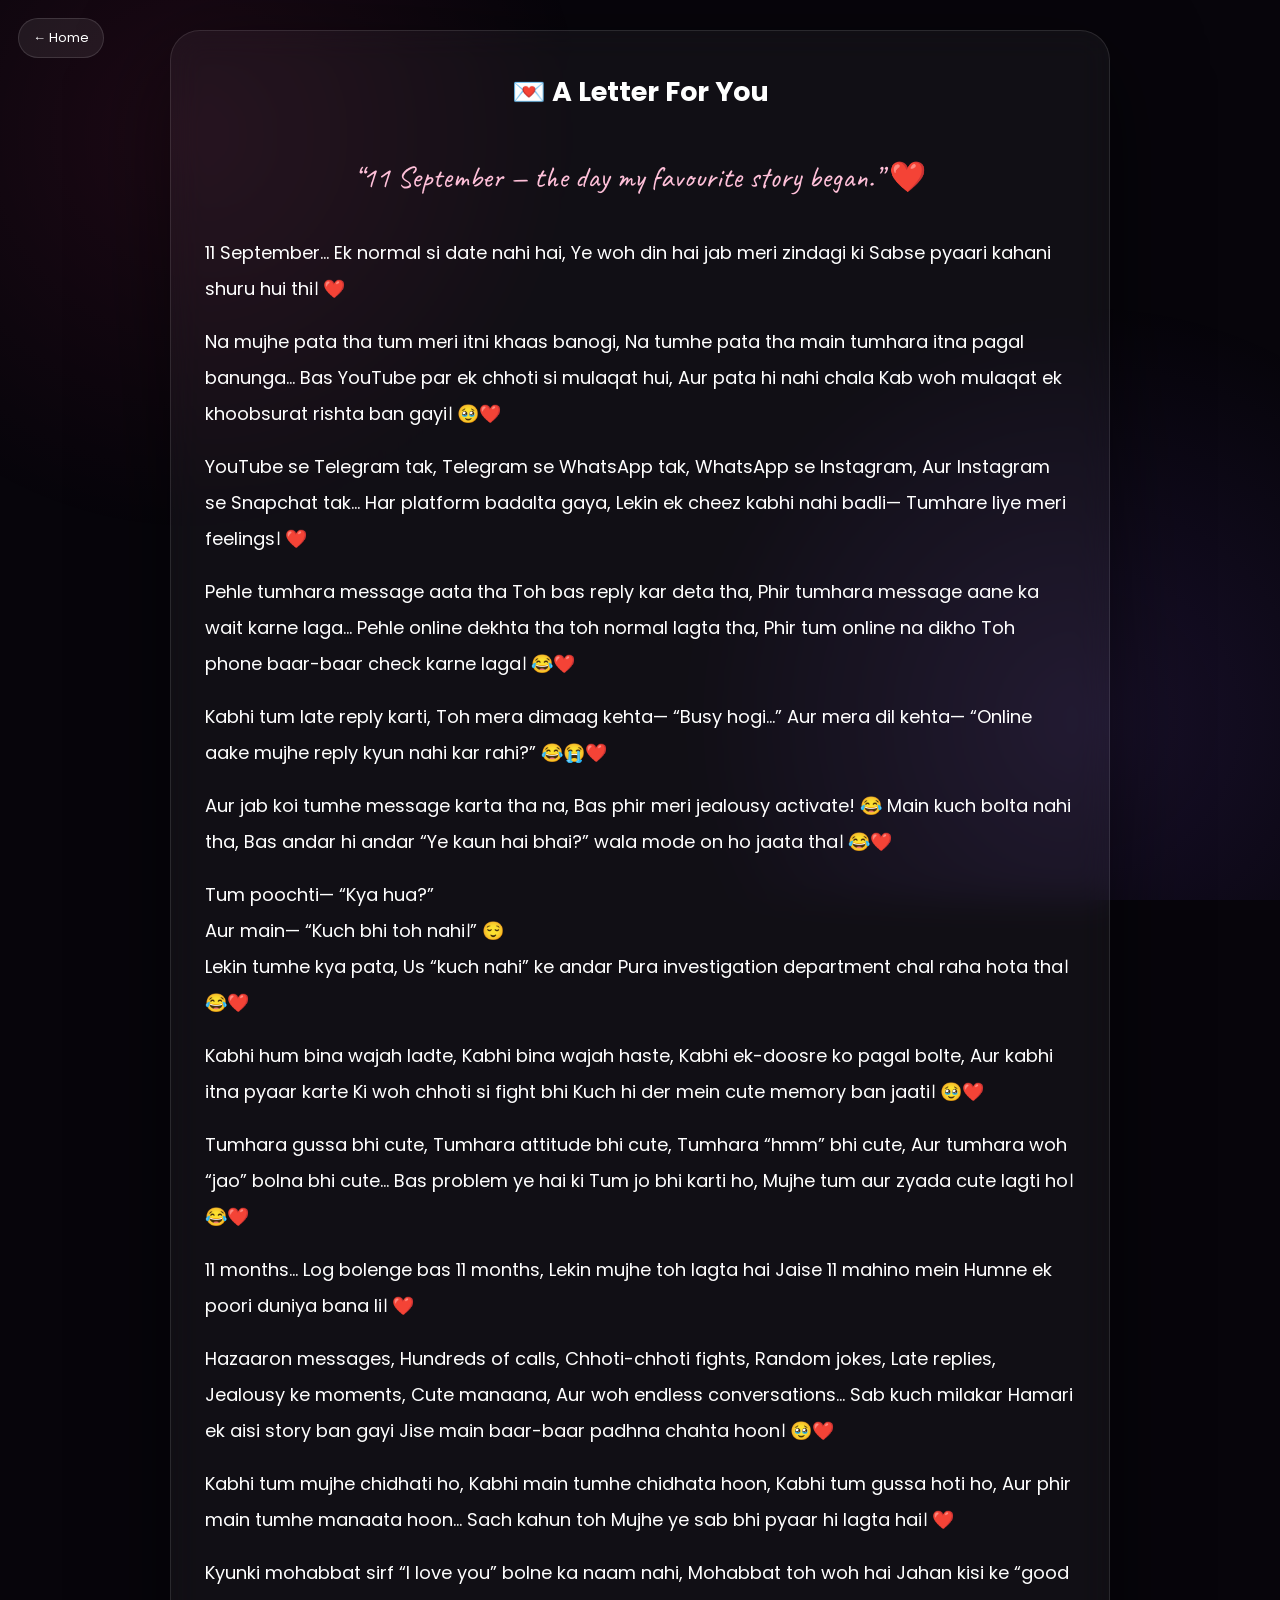
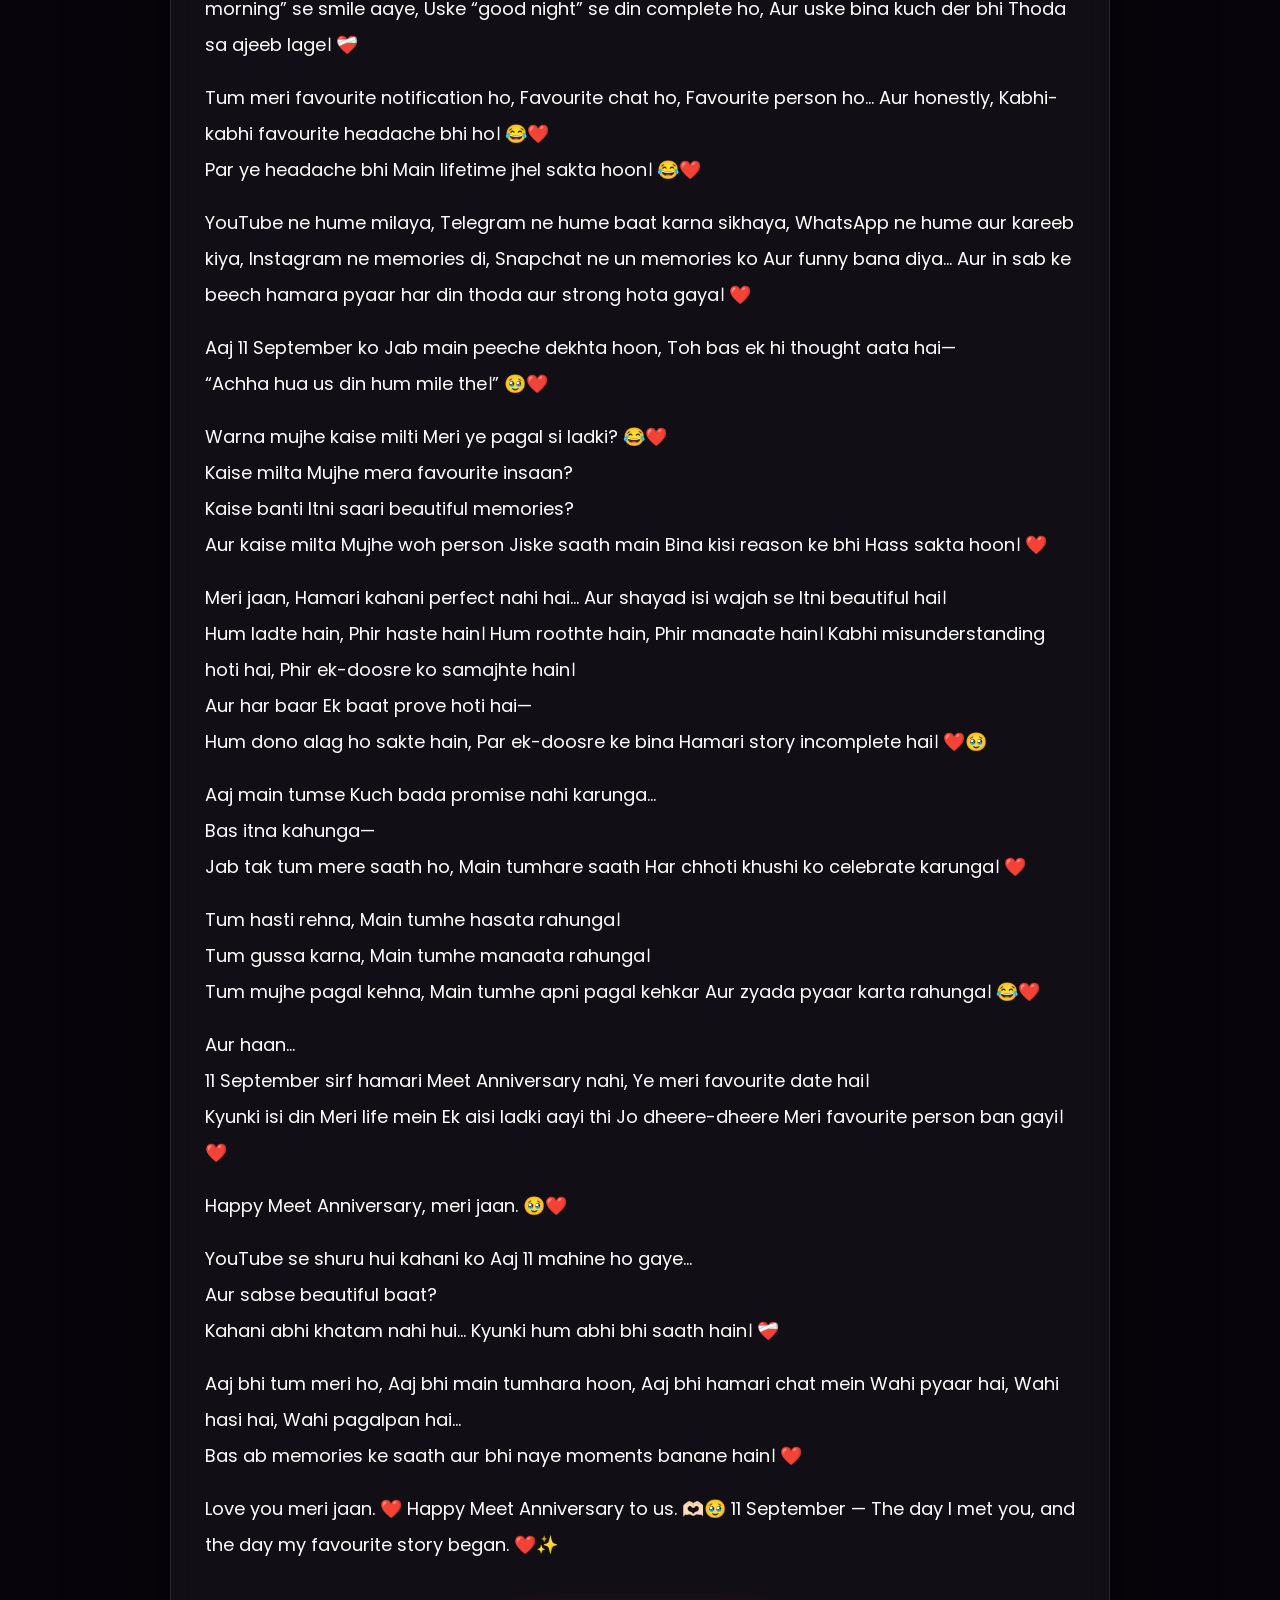
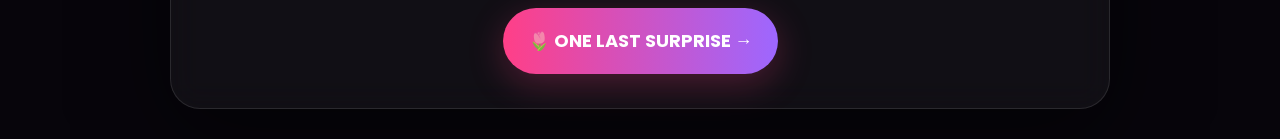
<file: letter.html>
<!doctype html><html lang="en"><head><meta charset="utf-8"><meta name="viewport" content="width=device-width,initial-scale=1"><title>A Letter For You</title><link rel="stylesheet" href="style.css"></head><body><a class="back" href="index.html">← Home</a><main class="page"><section class="card fade"><div class="letter"><h2>💌 A Letter For You</h2><div class="quote">“11 September — the day my favourite story began.” ❤️</div><p>11 September… Ek normal si date nahi hai, Ye woh din hai jab meri zindagi ki Sabse pyaari kahani shuru hui thi। ❤️</p><p>Na mujhe pata tha tum meri itni khaas banogi, Na tumhe pata tha main tumhara itna pagal banunga… Bas YouTube par ek chhoti si mulaqat hui, Aur pata hi nahi chala Kab woh mulaqat ek khoobsurat rishta ban gayi। 🥹❤️</p><p>YouTube se Telegram tak, Telegram se WhatsApp tak, WhatsApp se Instagram, Aur Instagram se Snapchat tak… Har platform badalta gaya, Lekin ek cheez kabhi nahi badli— Tumhare liye meri feelings। ❤️</p><p>Pehle tumhara message aata tha Toh bas reply kar deta tha, Phir tumhara message aane ka wait karne laga… Pehle online dekhta tha toh normal lagta tha, Phir tum online na dikho Toh phone baar-baar check karne laga। 😂❤️</p><p>Kabhi tum late reply karti, Toh mera dimaag kehta— “Busy hogi…” Aur mera dil kehta— “Online aake mujhe reply kyun nahi kar rahi?” 😂😭❤️</p><p>Aur jab koi tumhe message karta tha na, Bas phir meri jealousy activate! 😂 Main kuch bolta nahi tha, Bas andar hi andar “Ye kaun hai bhai?” wala mode on ho jaata tha। 😂❤️</p><p>Tum poochti— “Kya hua?”<br>Aur main— “Kuch bhi toh nahi।” 😌<br>Lekin tumhe kya pata, Us “kuch nahi” ke andar Pura investigation department chal raha hota tha। 😂❤️</p><p>Kabhi hum bina wajah ladte, Kabhi bina wajah haste, Kabhi ek-doosre ko pagal bolte, Aur kabhi itna pyaar karte Ki woh chhoti si fight bhi Kuch hi der mein cute memory ban jaati। 🥹❤️</p><p>Tumhara gussa bhi cute, Tumhara attitude bhi cute, Tumhara “hmm” bhi cute, Aur tumhara woh “jao” bolna bhi cute… Bas problem ye hai ki Tum jo bhi karti ho, Mujhe tum aur zyada cute lagti ho। 😂❤️</p><p>11 months… Log bolenge bas 11 months, Lekin mujhe toh lagta hai Jaise 11 mahino mein Humne ek poori duniya bana li। ❤️</p><p>Hazaaron messages, Hundreds of calls, Chhoti-chhoti fights, Random jokes, Late replies, Jealousy ke moments, Cute manaana, Aur woh endless conversations… Sab kuch milakar Hamari ek aisi story ban gayi Jise main baar-baar padhna chahta hoon। 🥹❤️</p><p>Kabhi tum mujhe chidhati ho, Kabhi main tumhe chidhata hoon, Kabhi tum gussa hoti ho, Aur phir main tumhe manaata hoon… Sach kahun toh Mujhe ye sab bhi pyaar hi lagta hai। ❤️</p><p>Kyunki mohabbat sirf “I love you” bolne ka naam nahi, Mohabbat toh woh hai Jahan kisi ke “good morning” se smile aaye, Uske “good night” se din complete ho, Aur uske bina kuch der bhi Thoda sa ajeeb lage। ❤️‍🩹</p><p>Tum meri favourite notification ho, Favourite chat ho, Favourite person ho… Aur honestly, Kabhi-kabhi favourite headache bhi ho। 😂❤️<br>Par ye headache bhi Main lifetime jhel sakta hoon। 😂❤️</p><p>YouTube ne hume milaya, Telegram ne hume baat karna sikhaya, WhatsApp ne hume aur kareeb kiya, Instagram ne memories di, Snapchat ne un memories ko Aur funny bana diya… Aur in sab ke beech hamara pyaar har din thoda aur strong hota gaya। ❤️</p><p>Aaj 11 September ko Jab main peeche dekhta hoon, Toh bas ek hi thought aata hai—<br>“Achha hua us din hum mile the।” 🥹❤️</p><p>Warna mujhe kaise milti Meri ye pagal si ladki? 😂❤️<br>Kaise milta Mujhe mera favourite insaan?<br>Kaise banti Itni saari beautiful memories?<br>Aur kaise milta Mujhe woh person Jiske saath main Bina kisi reason ke bhi Hass sakta hoon। ❤️</p><p>Meri jaan, Hamari kahani perfect nahi hai… Aur shayad isi wajah se Itni beautiful hai।<br>Hum ladte hain, Phir haste hain। Hum roothte hain, Phir manaate hain। Kabhi misunderstanding hoti hai, Phir ek-doosre ko samajhte hain।<br>Aur har baar Ek baat prove hoti hai—<br>Hum dono alag ho sakte hain, Par ek-doosre ke bina Hamari story incomplete hai। ❤️🥹</p><p>Aaj main tumse Kuch bada promise nahi karunga…<br>Bas itna kahunga—<br>Jab tak tum mere saath ho, Main tumhare saath Har chhoti khushi ko celebrate karunga। ❤️</p><p>Tum hasti rehna, Main tumhe hasata rahunga।<br>Tum gussa karna, Main tumhe manaata rahunga।<br>Tum mujhe pagal kehna, Main tumhe apni pagal kehkar Aur zyada pyaar karta rahunga। 😂❤️</p><p>Aur haan…<br>11 September sirf hamari Meet Anniversary nahi, Ye meri favourite date hai।<br>Kyunki isi din Meri life mein Ek aisi ladki aayi thi Jo dheere-dheere Meri favourite person ban gayi। ❤️</p><p>Happy Meet Anniversary, meri jaan. 🥹❤️</p><p>YouTube se shuru hui kahani ko Aaj 11 mahine ho gaye…<br>Aur sabse beautiful baat?<br>Kahani abhi khatam nahi hui… Kyunki hum abhi bhi saath hain। ❤️‍🩹</p><p>Aaj bhi tum meri ho, Aaj bhi main tumhara hoon, Aaj bhi hamari chat mein Wahi pyaar hai, Wahi hasi hai, Wahi pagalpan hai…<br>Bas ab memories ke saath aur bhi naye moments banane hain। ❤️</p><p>Love you meri jaan. ❤️ Happy Meet Anniversary to us. 🫶🏻🥹 11 September — The day I met you, and the day my favourite story began. ❤️✨</p><div style="text-align:center"><a class="btn" href="gallery.html">🌷 ONE LAST SURPRISE →</a></div></div></section></main><script src="script.js"></script></body></html>
</file>
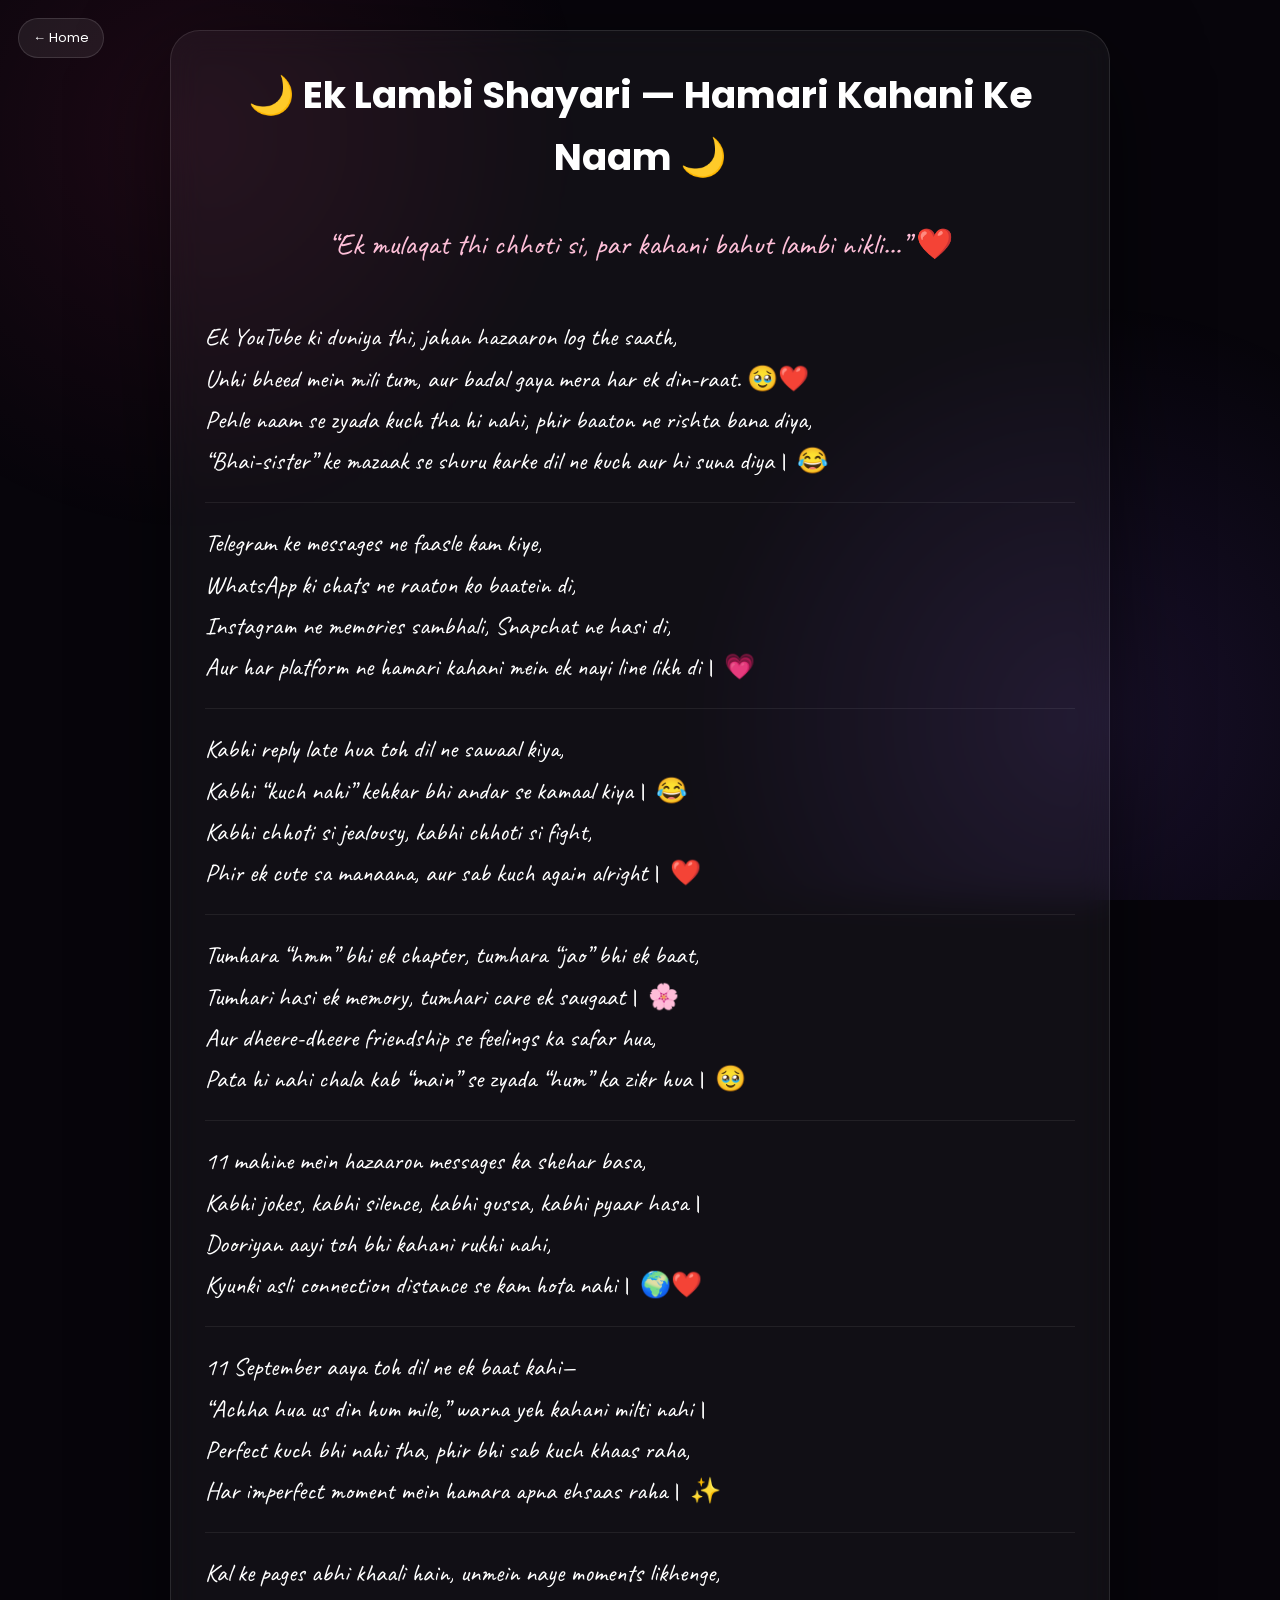
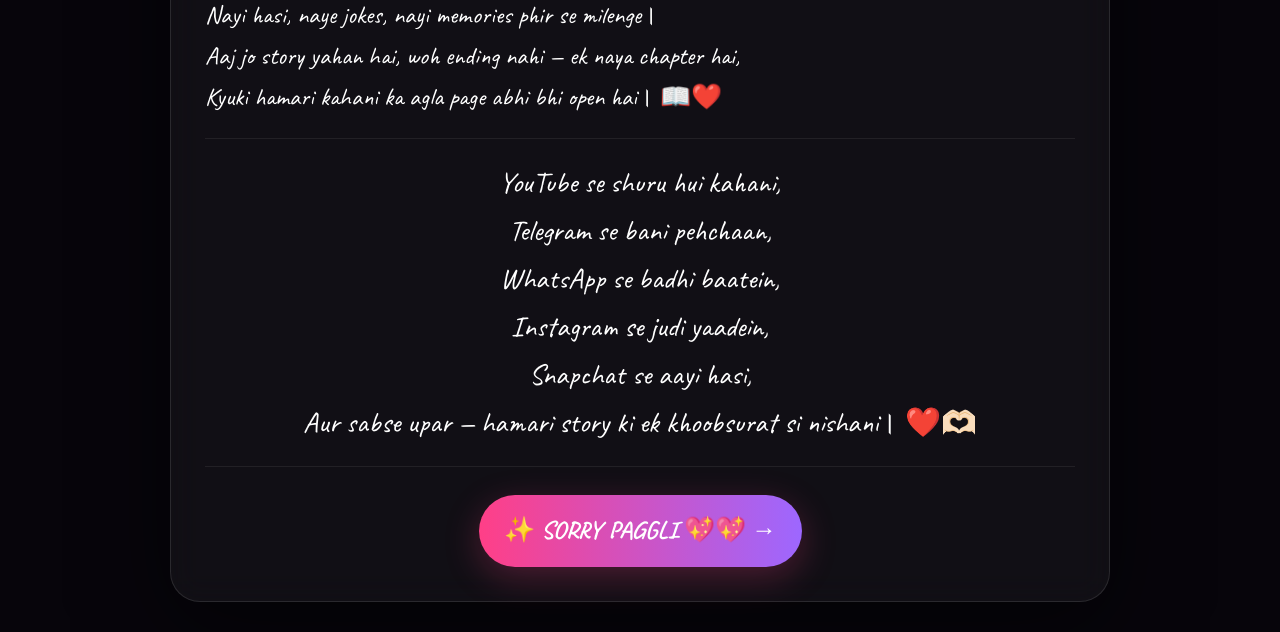
<file: shayari.html>
<!doctype html><html lang="en"><head><meta charset="utf-8"><meta name="viewport" content="width=device-width,initial-scale=1"><title>Long Shayari • Hamari Kahani</title><link rel="stylesheet" href="style.css"></head><body><a class="back" href="index.html">← Home</a><main class="page"><section class="card fade">
<div class="story">
<h2>🌙 Ek Lambi Shayari — Hamari Kahani Ke Naam 🌙</h2>
<div class="quote">“Ek mulaqat thi chhoti si, par kahani bahut lambi nikli…” ❤️</div>
<div class="chapter">
Ek YouTube ki duniya thi, jahan hazaaron log the saath,<br>
Unhi bheed mein mili tum, aur badal gaya mera har ek din-raat. 🥹❤️<br>
Pehle naam se zyada kuch tha hi nahi, phir baaton ne rishta bana diya,<br>
“Bhai-sister” ke mazaak se shuru karke dil ne kuch aur hi suna diya। 😂
</div>
<div class="chapter">
Telegram ke messages ne faasle kam kiye,<br>
WhatsApp ki chats ne raaton ko baatein di,<br>
Instagram ne memories sambhali, Snapchat ne hasi di,<br>
Aur har platform ne hamari kahani mein ek nayi line likh di। 💗
</div>
<div class="chapter">
Kabhi reply late hua toh dil ne sawaal kiya,<br>
Kabhi “kuch nahi” kehkar bhi andar se kamaal kiya। 😂<br>
Kabhi chhoti si jealousy, kabhi chhoti si fight,<br>
Phir ek cute sa manaana, aur sab kuch again alright। ❤️
</div>
<div class="chapter">
Tumhara “hmm” bhi ek chapter, tumhara “jao” bhi ek baat,<br>
Tumhari hasi ek memory, tumhari care ek saugaat। 🌸<br>
Aur dheere-dheere friendship se feelings ka safar hua,<br>
Pata hi nahi chala kab “main” se zyada “hum” ka zikr hua। 🥹
</div>
<div class="chapter">
11 mahine mein hazaaron messages ka shehar basa,<br>
Kabhi jokes, kabhi silence, kabhi gussa, kabhi pyaar hasa।<br>
Dooriyan aayi toh bhi kahani rukhi nahi,<br>
Kyunki asli connection distance se kam hota nahi। 🌍❤️
</div>
<div class="chapter">
11 September aaya toh dil ne ek baat kahi—<br>
“Achha hua us din hum mile,” warna yeh kahani milti nahi।<br>
Perfect kuch bhi nahi tha, phir bhi sab kuch khaas raha,<br>
Har imperfect moment mein hamara apna ehsaas raha। ✨
</div>
<div class="chapter">
Kal ke pages abhi khaali hain, unmein naye moments likhenge,<br>
Nayi hasi, naye jokes, nayi memories phir se milenge।<br>
Aaj jo story yahan hai, woh ending nahi — ek naya chapter hai,<br>
Kyuki hamari kahani ka agla page abhi bhi open hai। 📖❤️
</div>
<div class="chapter" style="text-align:center;font-size:29px">
YouTube se shuru hui kahani,<br>
Telegram se bani pehchaan,<br>
WhatsApp se badhi baatein,<br>
Instagram se judi yaadein,<br>
Snapchat se aayi hasi,<br>
Aur sabse upar — hamari story ki ek khoobsurat si nishani। ❤️🫶🏻
</div>
<div style="text-align:center"><a class="btn" href="emotional.html">✨ SORRY PAGGLI 💖💖 →</a></div>
</div>
</section></main><script src="script.js"></script></body></html>
</file>
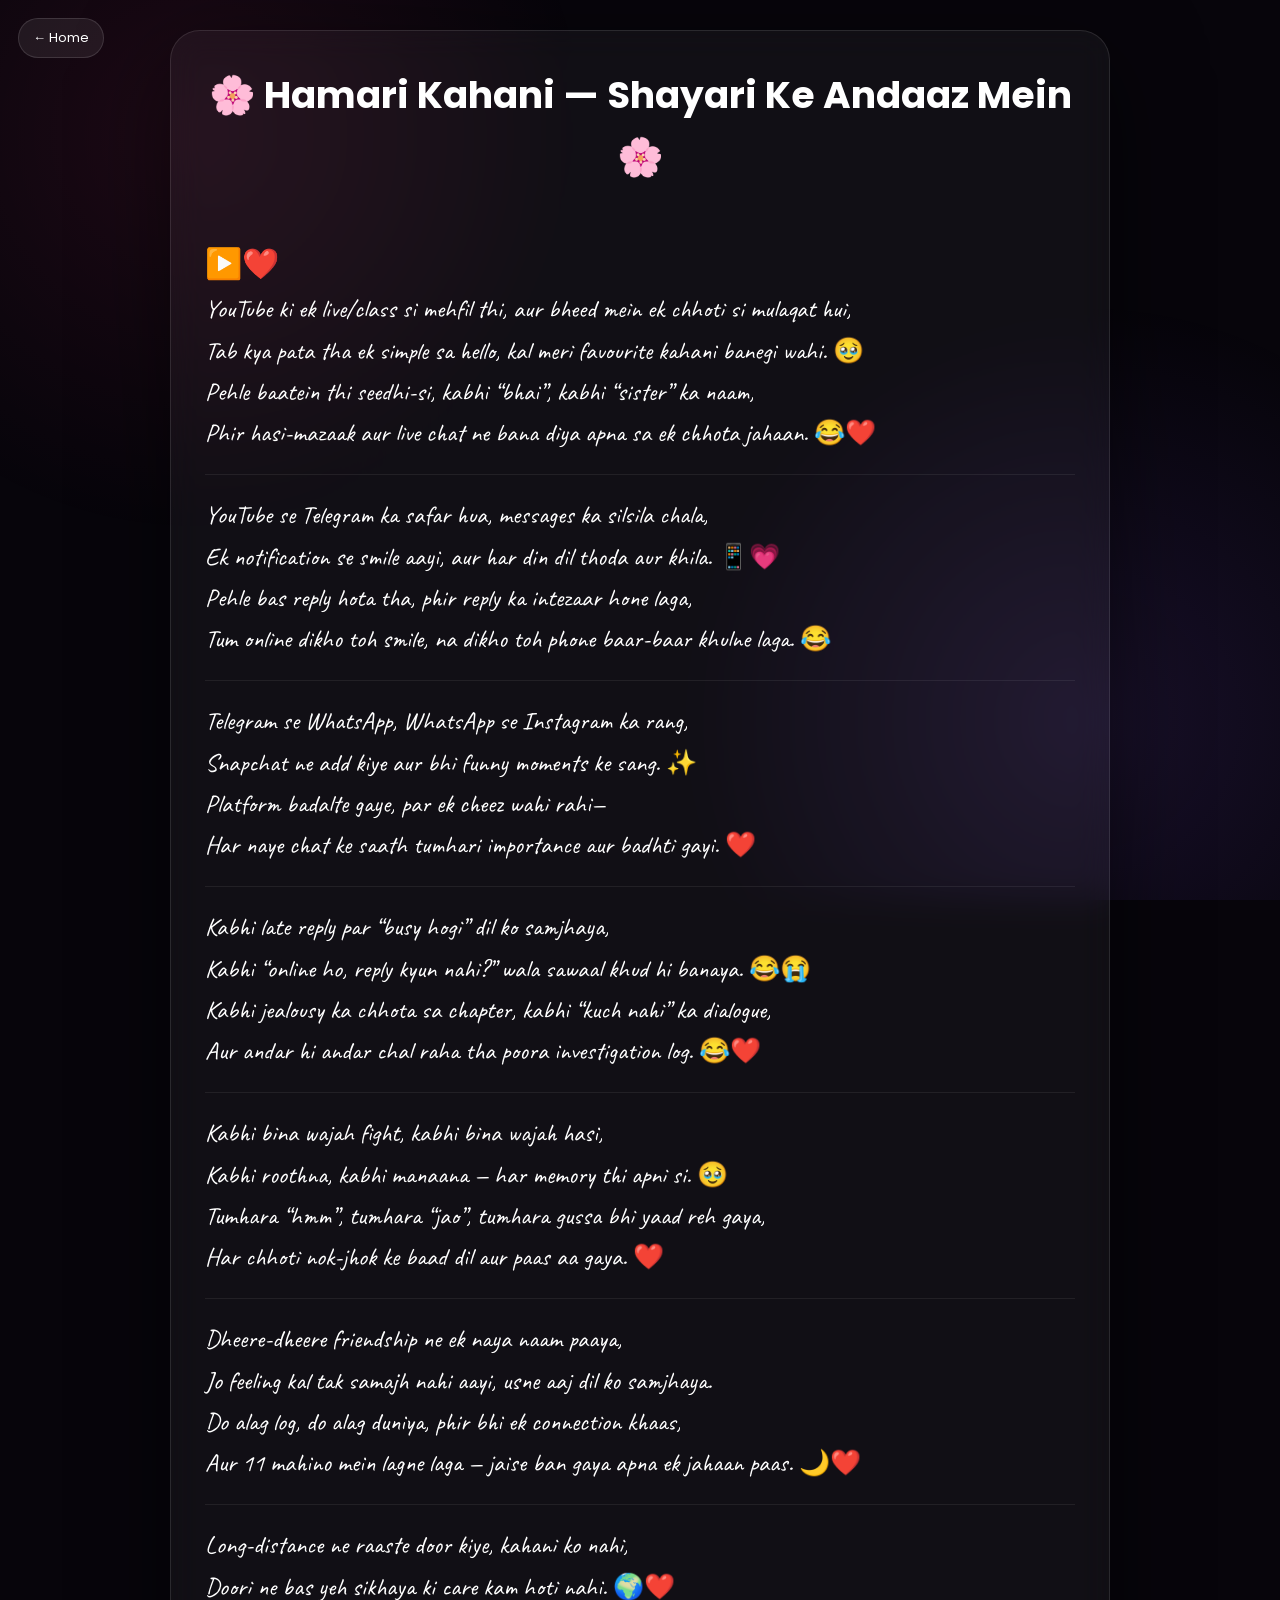
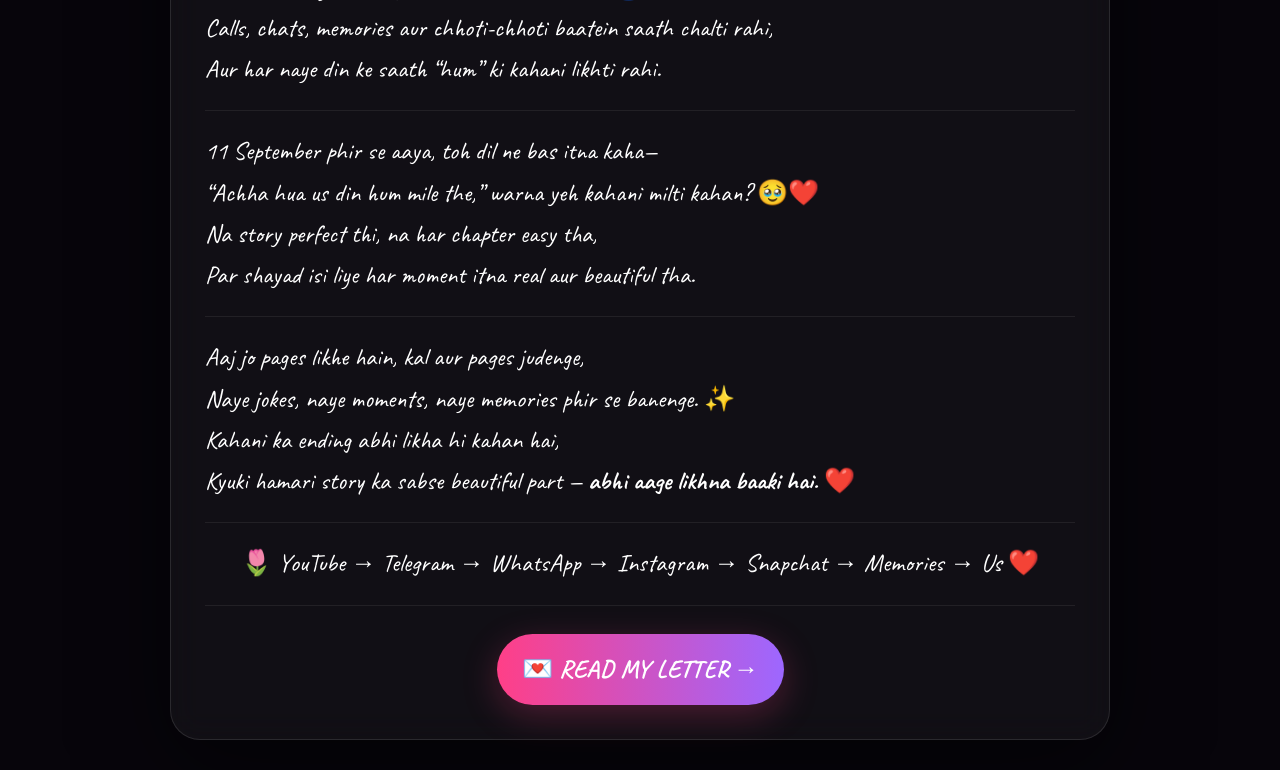
<file: story.html>
<!doctype html><html lang="en"><head><meta charset="utf-8"><meta name="viewport" content="width=device-width,initial-scale=1"><title>Our Story • Shayari</title><link rel="stylesheet" href="style.css"></head><body><a class="back" href="index.html">← Home</a><main class="page"><section class="card fade">
<div class="story">
<h2>🌸 Hamari Kahani — Shayari Ke Andaaz Mein 🌸</h2>
<div class="chapter"><span class="emoji">▶️❤️</span><br>
YouTube ki ek live/class si mehfil thi, aur bheed mein ek chhoti si mulaqat hui,<br>
Tab kya pata tha ek simple sa hello, kal meri favourite kahani banegi wahi. 🥹<br>
Pehle baatein thi seedhi-si, kabhi “bhai”, kabhi “sister” ka naam,<br>
Phir hasi-mazaak aur live chat ne bana diya apna sa ek chhota jahaan. 😂❤️</div>
<div class="chapter">YouTube se Telegram ka safar hua, messages ka silsila chala,<br>
Ek notification se smile aayi, aur har din dil thoda aur khila. 📱💗<br>
Pehle bas reply hota tha, phir reply ka intezaar hone laga,<br>
Tum online dikho toh smile, na dikho toh phone baar-baar khulne laga. 😂</div>
<div class="chapter">Telegram se WhatsApp, WhatsApp se Instagram ka rang,<br>
Snapchat ne add kiye aur bhi funny moments ke sang. ✨<br>
Platform badalte gaye, par ek cheez wahi rahi—<br>
Har naye chat ke saath tumhari importance aur badhti gayi. ❤️</div>
<div class="chapter">Kabhi late reply par “busy hogi” dil ko samjhaya,<br>
Kabhi “online ho, reply kyun nahi?” wala sawaal khud hi banaya. 😂😭<br>
Kabhi jealousy ka chhota sa chapter, kabhi “kuch nahi” ka dialogue,<br>
Aur andar hi andar chal raha tha poora investigation log. 😂❤️</div>
<div class="chapter">Kabhi bina wajah fight, kabhi bina wajah hasi,<br>
Kabhi roothna, kabhi manaana — har memory thi apni si. 🥹<br>
Tumhara “hmm”, tumhara “jao”, tumhara gussa bhi yaad reh gaya,<br>
Har chhoti nok-jhok ke baad dil aur paas aa gaya. ❤️</div>
<div class="chapter">Dheere-dheere friendship ne ek naya naam paaya,<br>
Jo feeling kal tak samajh nahi aayi, usne aaj dil ko samjhaya.<br>
Do alag log, do alag duniya, phir bhi ek connection khaas,<br>
Aur 11 mahino mein lagne laga — jaise ban gaya apna ek jahaan paas. 🌙❤️</div>
<div class="chapter">Long-distance ne raaste door kiye, kahani ko nahi,<br>
Doori ne bas yeh sikhaya ki care kam hoti nahi. 🌍❤️<br>
Calls, chats, memories aur chhoti-chhoti baatein saath chalti rahi,<br>
Aur har naye din ke saath “hum” ki kahani likhti rahi.</div>
<div class="chapter">11 September phir se aaya, toh dil ne bas itna kaha—<br>
“Achha hua us din hum mile the,” warna yeh kahani milti kahan? 🥹❤️<br>
Na story perfect thi, na har chapter easy tha,<br>
Par shayad isi liye har moment itna real aur beautiful tha.</div>
<div class="chapter">Aaj jo pages likhe hain, kal aur pages judenge,<br>
Naye jokes, naye moments, naye memories phir se banenge. ✨<br>
Kahani ka ending abhi likha hi kahan hai,<br>
Kyuki hamari story ka sabse beautiful part — <b>abhi aage likhna baaki hai.</b> ❤️</div>
<div class="chapter" style="text-align:center">🌷 YouTube → Telegram → WhatsApp → Instagram → Snapchat → Memories → Us ❤️</div>
<div style="text-align:center"><a class="btn" href="letter.html">💌 READ MY LETTER →</a></div>
</div>
</section></main><script src="script.js"></script></body></html>
</file>
<file: style.css>
@import url('https://fonts.googleapis.com/css2?family=Caveat:wght@500;600;700&family=Poppins:wght@400;500;600;700&display=swap');
*{box-sizing:border-box}html{scroll-behavior:smooth}body{margin:0;background:#07050b;color:#fff;font-family:Poppins,sans-serif;overflow-x:hidden}
body:before{content:"";position:fixed;inset:0;pointer-events:none;background:radial-gradient(circle at 15% 15%,#ff3d7f18,transparent 30%),radial-gradient(circle at 85% 80%,#8b5cf622,transparent 32%);z-index:-2}
a{text-decoration:none;color:inherit}.page{min-height:100vh;display:flex;align-items:center;justify-content:center;padding:30px 16px;position:relative}
.card{width:min(940px,100%);background:#ffffff0b;border:1px solid #ffffff1b;border-radius:30px;padding:34px;backdrop-filter:blur(16px);box-shadow:0 25px 90px #0008}
.hero{text-align:center}.eyebrow{letter-spacing:4px;text-transform:uppercase;color:#ff9bc2;font-size:12px}.title{font-size:clamp(42px,9vw,82px);line-height:.95;margin:18px 0;font-weight:700;background:linear-gradient(90deg,#fff,#ff9fc8,#c9a7ff);-webkit-background-clip:text;color:transparent}.subtitle{color:#ddd;line-height:1.8;max-width:700px;margin:0 auto}.date{font-family:Caveat,cursive;font-size:32px;color:#ffc0d9;margin:20px}.btn{display:inline-flex;align-items:center;justify-content:center;gap:9px;margin-top:28px;padding:15px 25px;border-radius:999px;background:linear-gradient(90deg,#ff3f87,#9d67ff);font-weight:700;box-shadow:0 10px 35px #ff3f8740;transition:.25s}.btn:hover{transform:translateY(-3px) scale(1.02)}.back{position:fixed;top:18px;left:18px;z-index:5;background:#ffffff12;border:1px solid #ffffff20;padding:9px 14px;border-radius:999px;font-size:13px}
.story{font-family:Caveat,cursive;font-size:25px;line-height:1.65}.story h2,.letter h2,.shayari h2{font-family:Poppins,sans-serif;text-align:center;margin-top:0}.chapter{padding:20px 0;border-bottom:1px solid #ffffff12}.chapter:last-child{border:0}.emoji{font-size:30px}.letter{font-size:18px;line-height:2}.letter p{margin:0 0 17px}.quote{font-family:Caveat,cursive;font-size:30px;text-align:center;color:#ffc0d9;margin:28px 0}.gallery{display:grid;grid-template-columns:repeat(auto-fit,minmax(220px,1fr));gap:18px}.memory{background:#ffffff0a;border:1px solid #ffffff15;border-radius:22px;padding:10px;overflow:hidden}.memory img{width:100%;aspect-ratio:3/2;object-fit:cover;border-radius:16px;display:block}.caption{font-family:Caveat,cursive;font-size:24px;text-align:center;padding:10px 5px 4px;color:#ffd0e2}.final{text-align:center}.heart{font-size:70px;animation:pulse 1.5s infinite}.tiny{color:#aaa;font-size:12px;margin-top:18px}@keyframes pulse{50%{transform:scale(1.14)}}@keyframes float{50%{transform:translateY(-12px)}}.float{animation:float 3s ease-in-out infinite}.spark{position:fixed;pointer-events:none;font-size:20px;animation:rise 5s linear infinite;opacity:.8;z-index:-1}@keyframes rise{from{transform:translateY(105vh) rotate(0);opacity:0}15%{opacity:1}to{transform:translateY(-15vh) rotate(260deg);opacity:0}}@media(max-width:600px){.card{padding:23px 17px;border-radius:24px}.story{font-size:22px}.letter{font-size:16px;line-height:1.85}.gallery{grid-template-columns:1fr 1fr}.caption{font-size:21px}}
</file>
